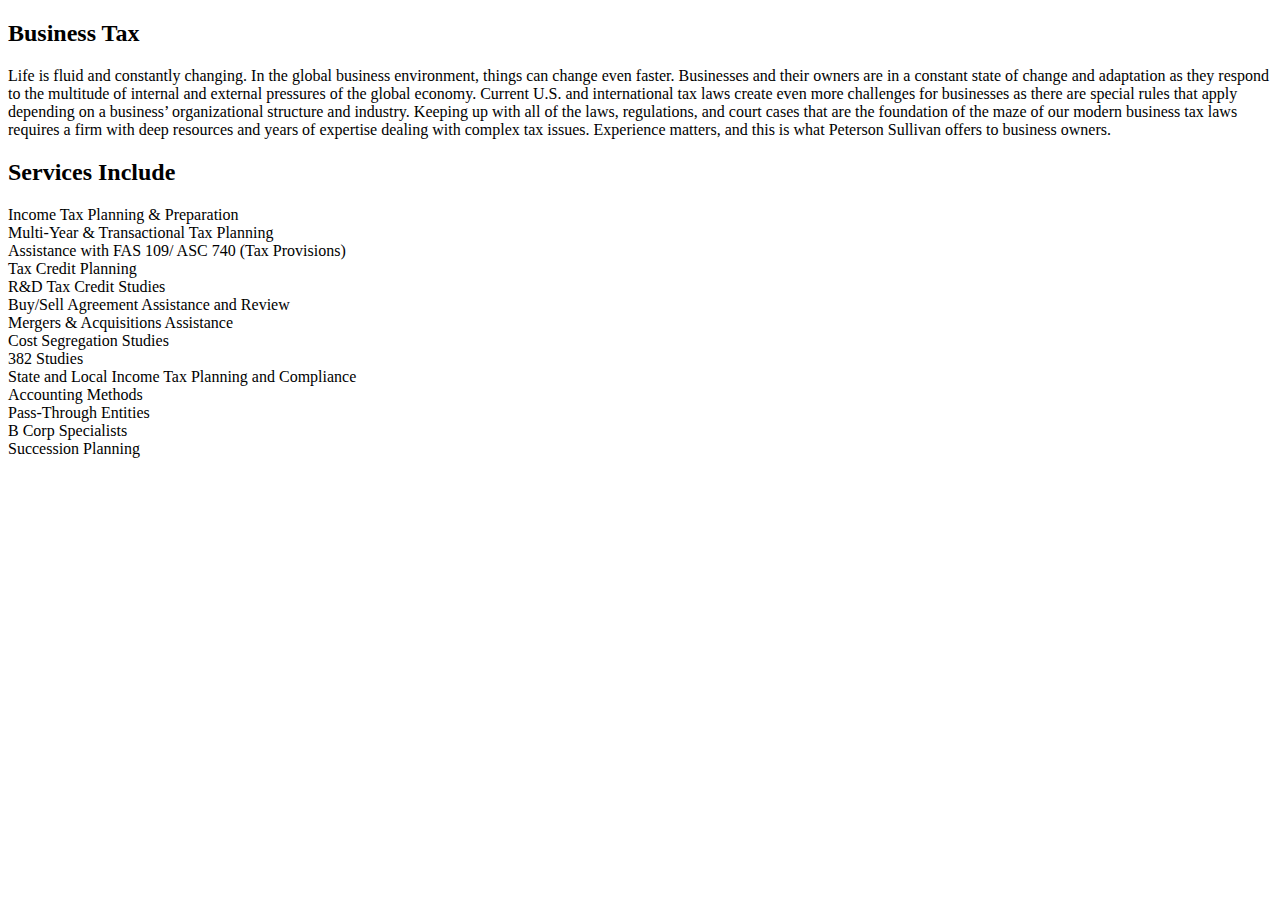
<file: businesstax.html>
<!DOCTYPE html>



<html lang="en">

<head>
  <link rel="shortcut icon" type="image/x-icon" href="img/siteicon.png" />

  <title>Business Tax</title>

</head>



<body id="page-top">

  <div class="portfolio-modal modal fade" id="portfolioModal3" tabindex="-1" role="dialog" aria-hidden="true">
    <div class="modal-dialog">
      <div class="modal-content">
        <div class="close-modal" data-dismiss="modal">
          <div class="lr">
            <div class="rl"></div>
          </div>
        </div>
        <div class="container">
          <div class="row">
            <div class="col-lg-8 mx-auto">
              <div class="modal-body">
                <!-- Project Details Go Here -->
                <h2 class="text-uppercase">Business Tax</h2>

                <p>Life is fluid and constantly changing.  In the global business environment, things can change even faster.  Businesses and their owners are in a constant state of change and adaptation as they respond to the multitude of internal and external pressures of the global economy.  Current U.S. and international tax laws create even more challenges for businesses as there are special rules that apply depending on a business’ organizational structure and industry.

Keeping up with all of the laws, regulations, and court cases that are the foundation of the maze of our modern business tax laws requires a firm with deep resources and years of expertise dealing with complex tax issues.  Experience matters, and this is what Peterson Sullivan offers to business owners.</p>

                  <h2 class="text-uppercase">Services Include</h2>

                  <p>Income Tax Planning & Preparation<br/>
Multi-Year & Transactional Tax Planning<br/>
Assistance with FAS 109/ ASC 740 (Tax Provisions)<br/>
Tax Credit Planning<br/>
R&D Tax Credit Studies<br/>
Buy/Sell Agreement Assistance and Review<br/>
Mergers & Acquisitions Assistance<br/>
Cost Segregation Studies<br/>
382 Studies<br/>
State and Local Income Tax Planning and Compliance<br/>
Accounting Methods<br/>
Pass-Through Entities<br/>
B Corp Specialists<br/>
Succession Planning<br/></p>


              </div>
            </div>
          </div>
        </div>
      </div>
    </div>
  </div>


</body>

</html>
</file>
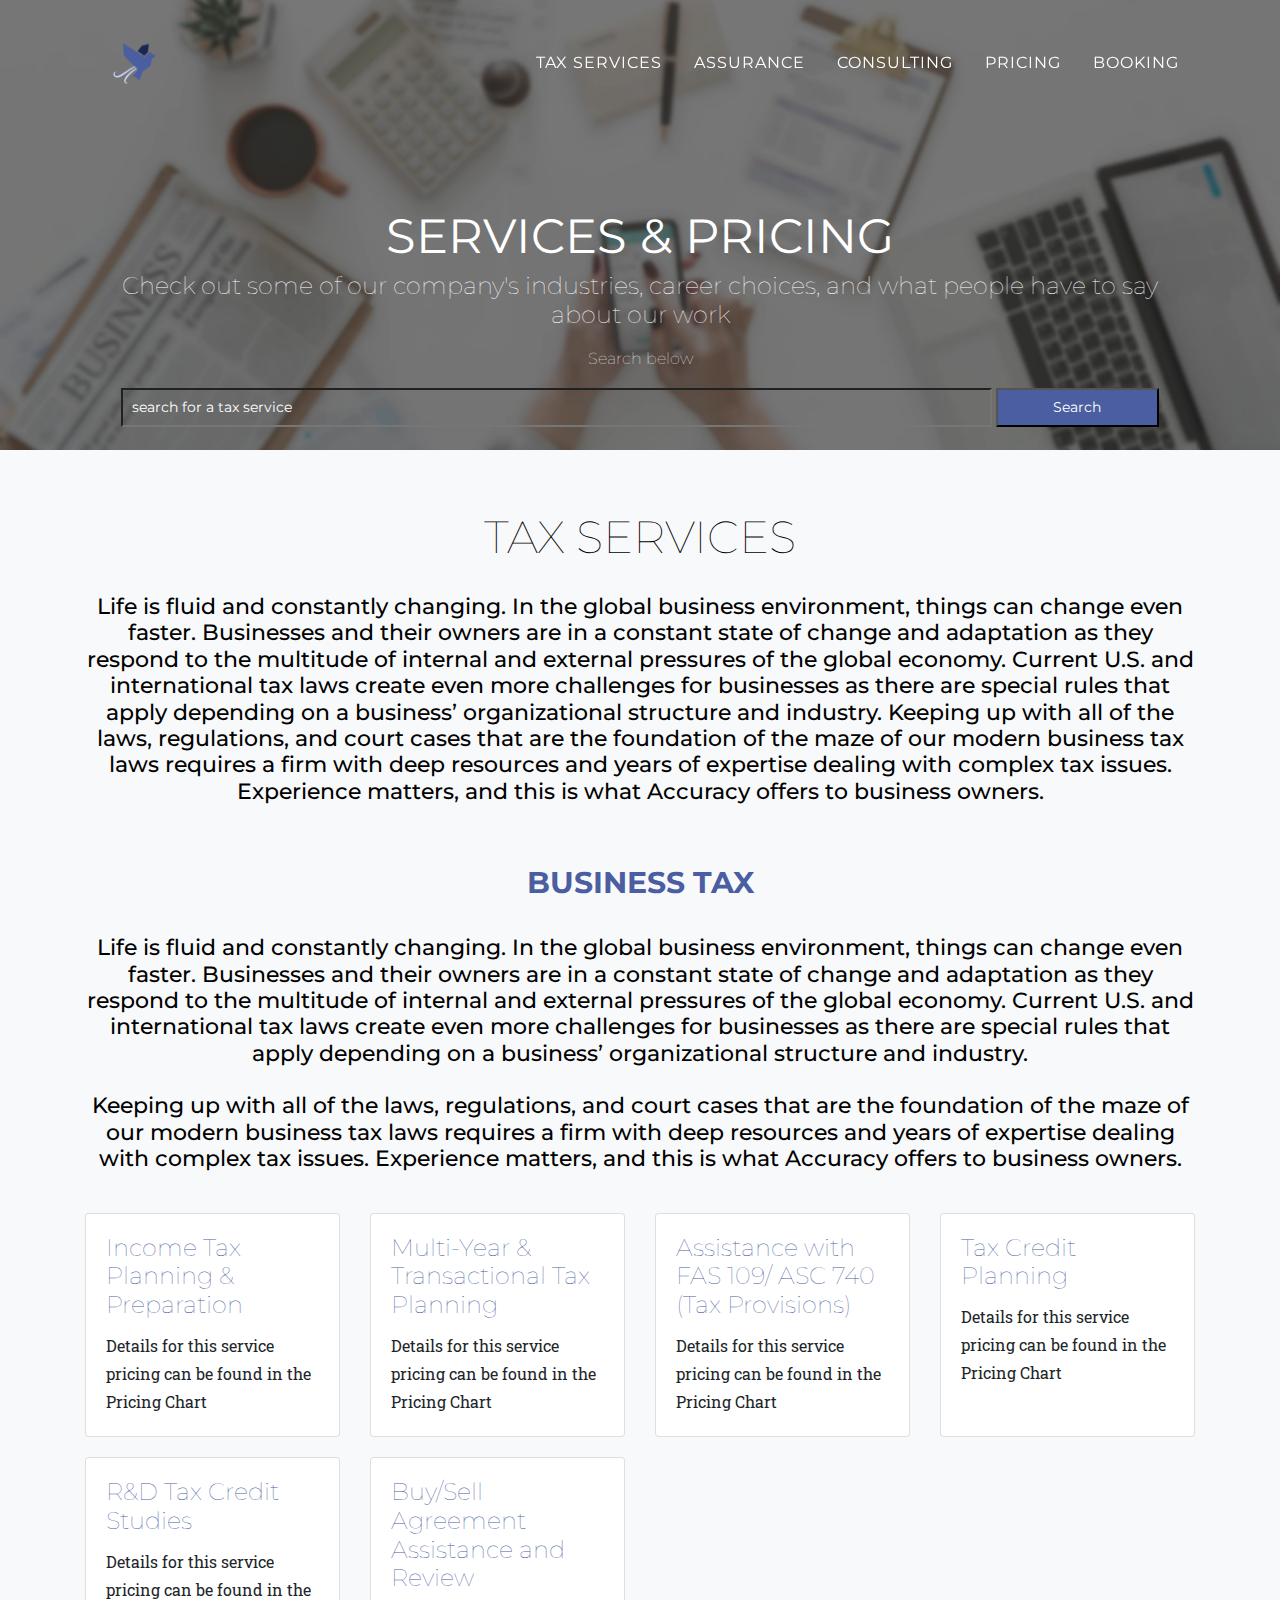
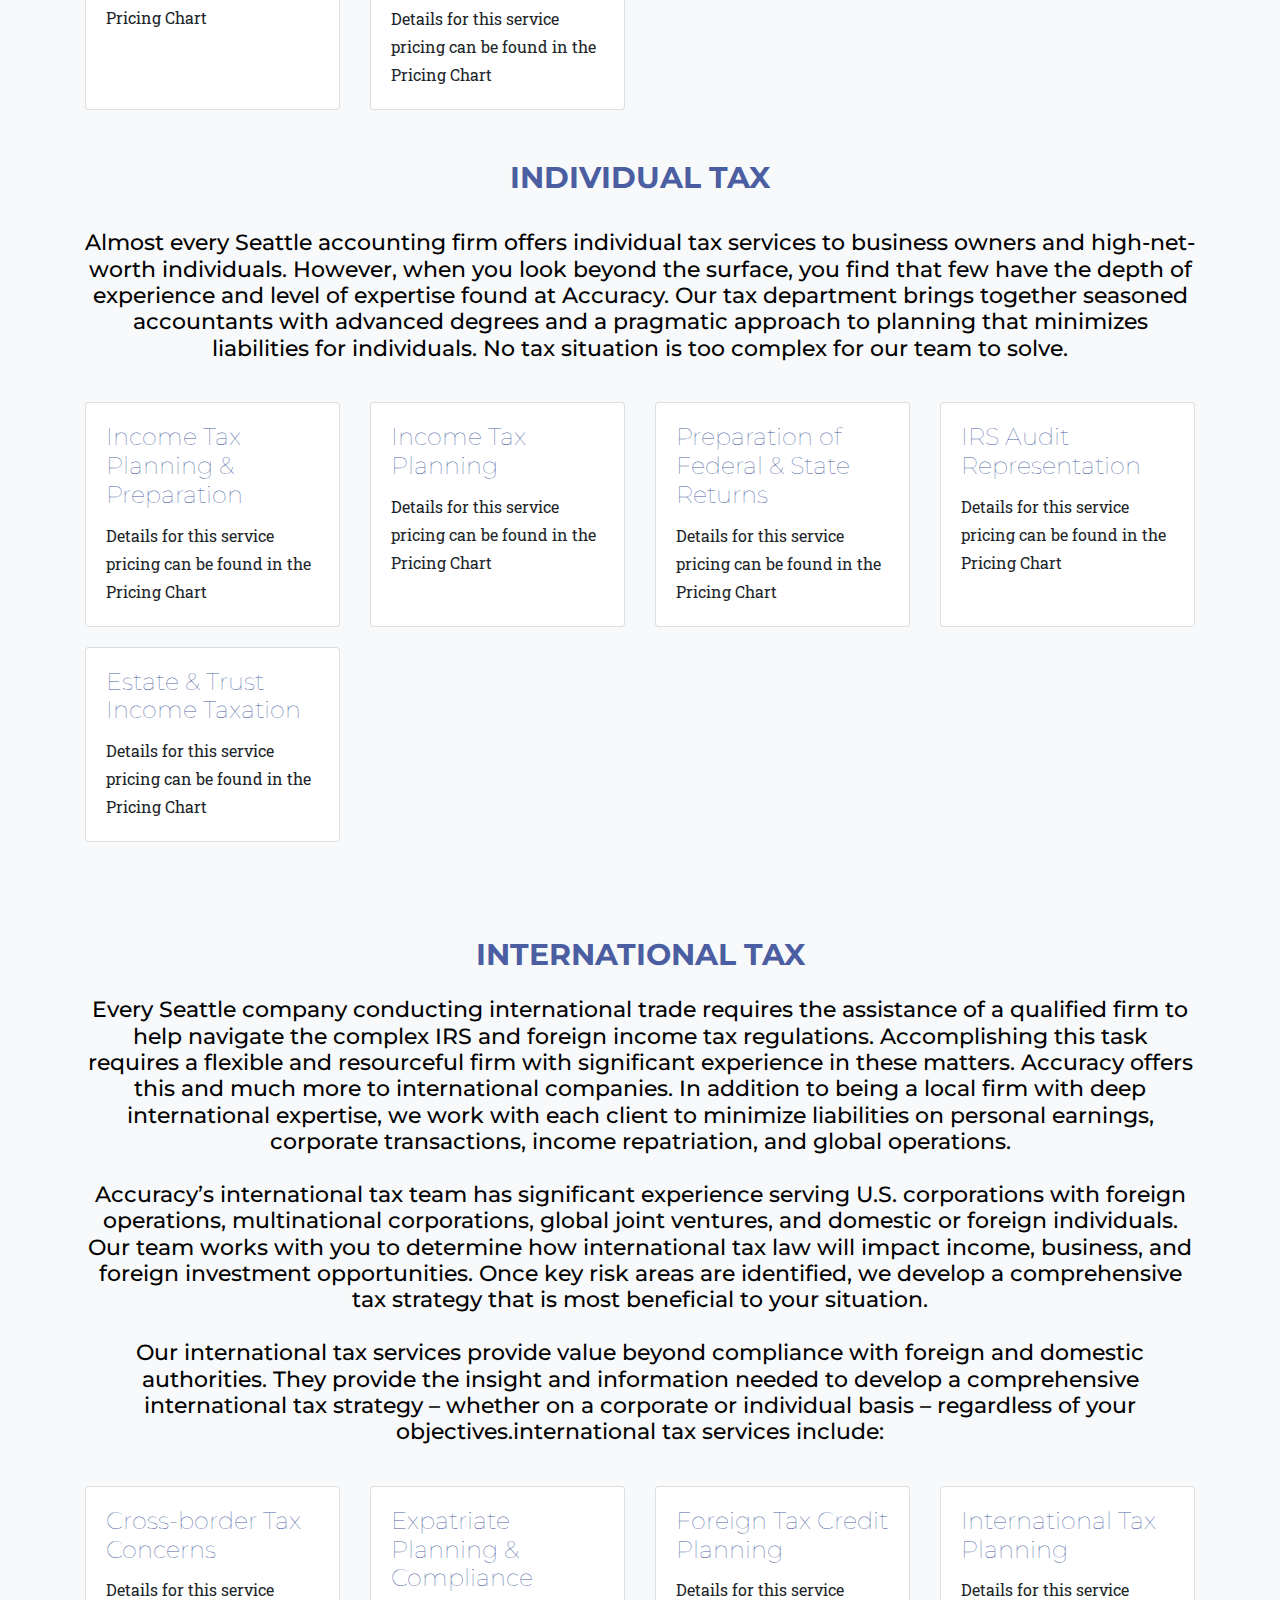
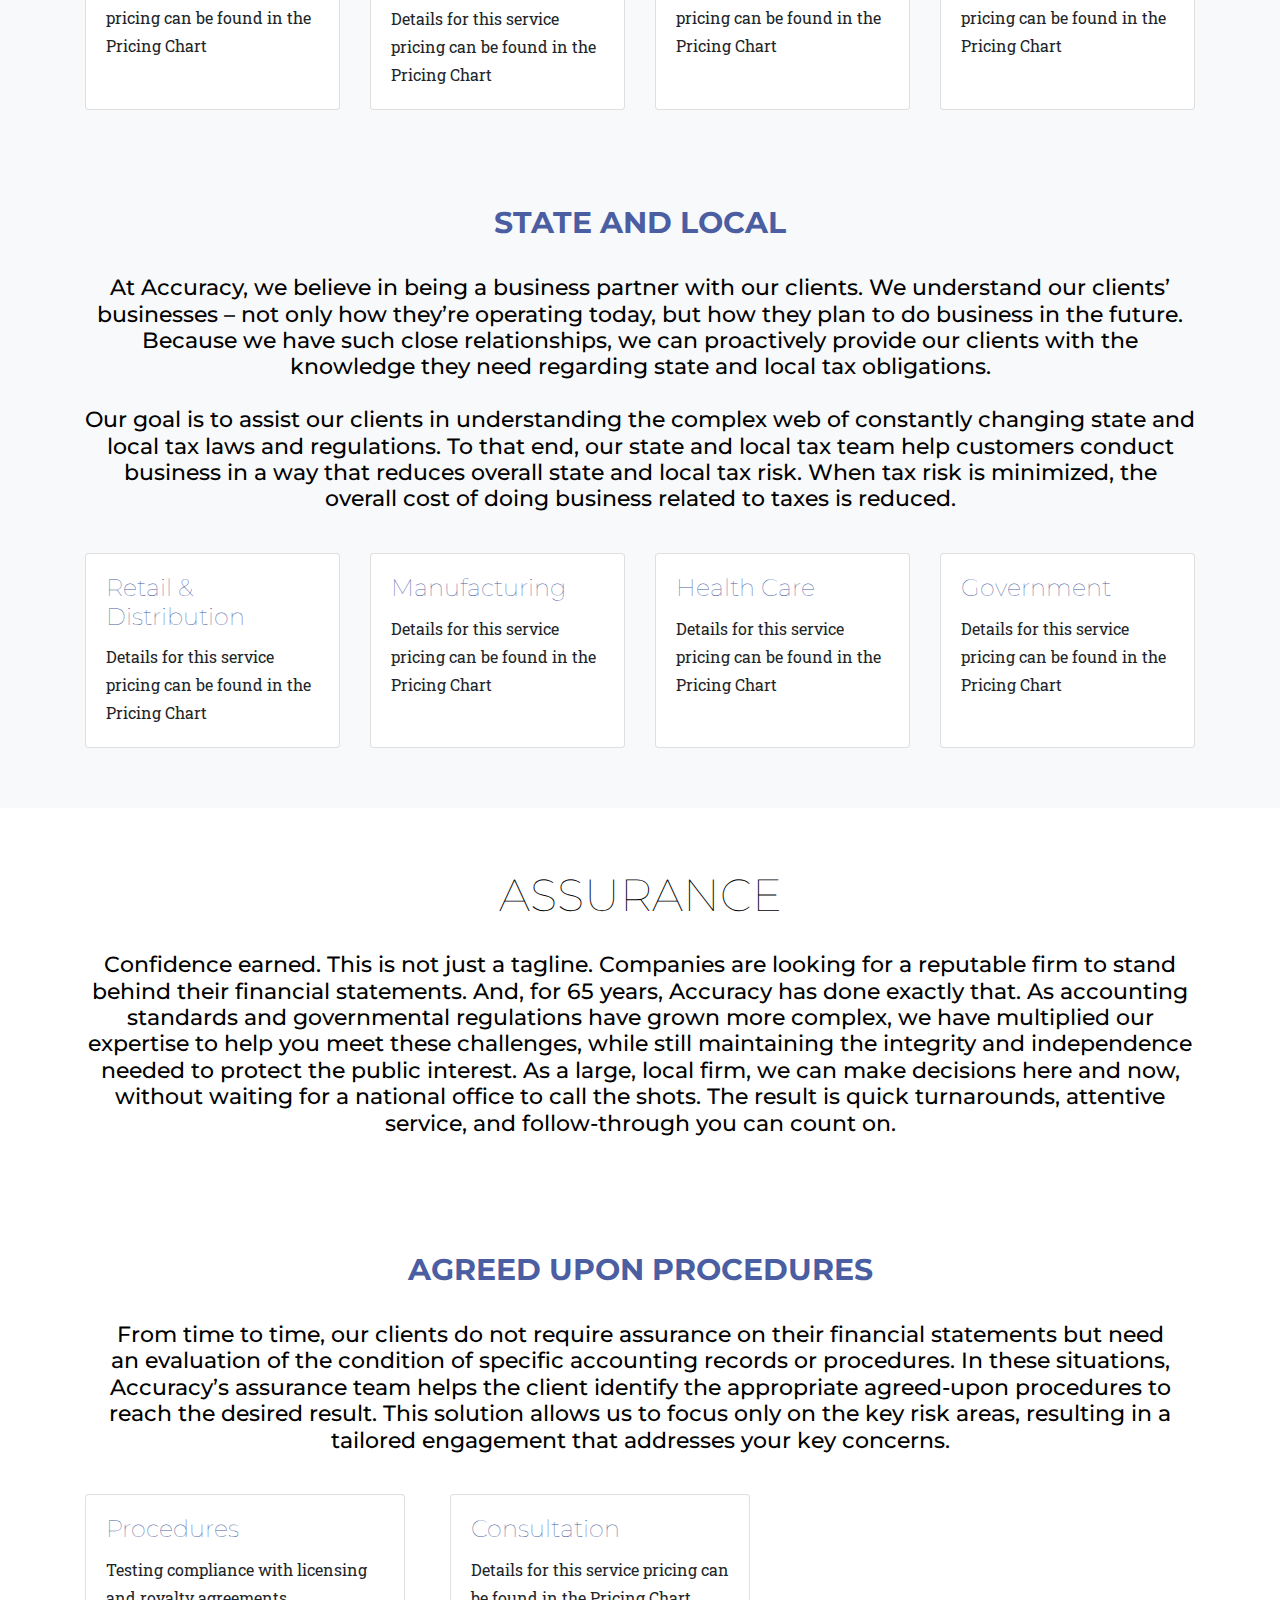
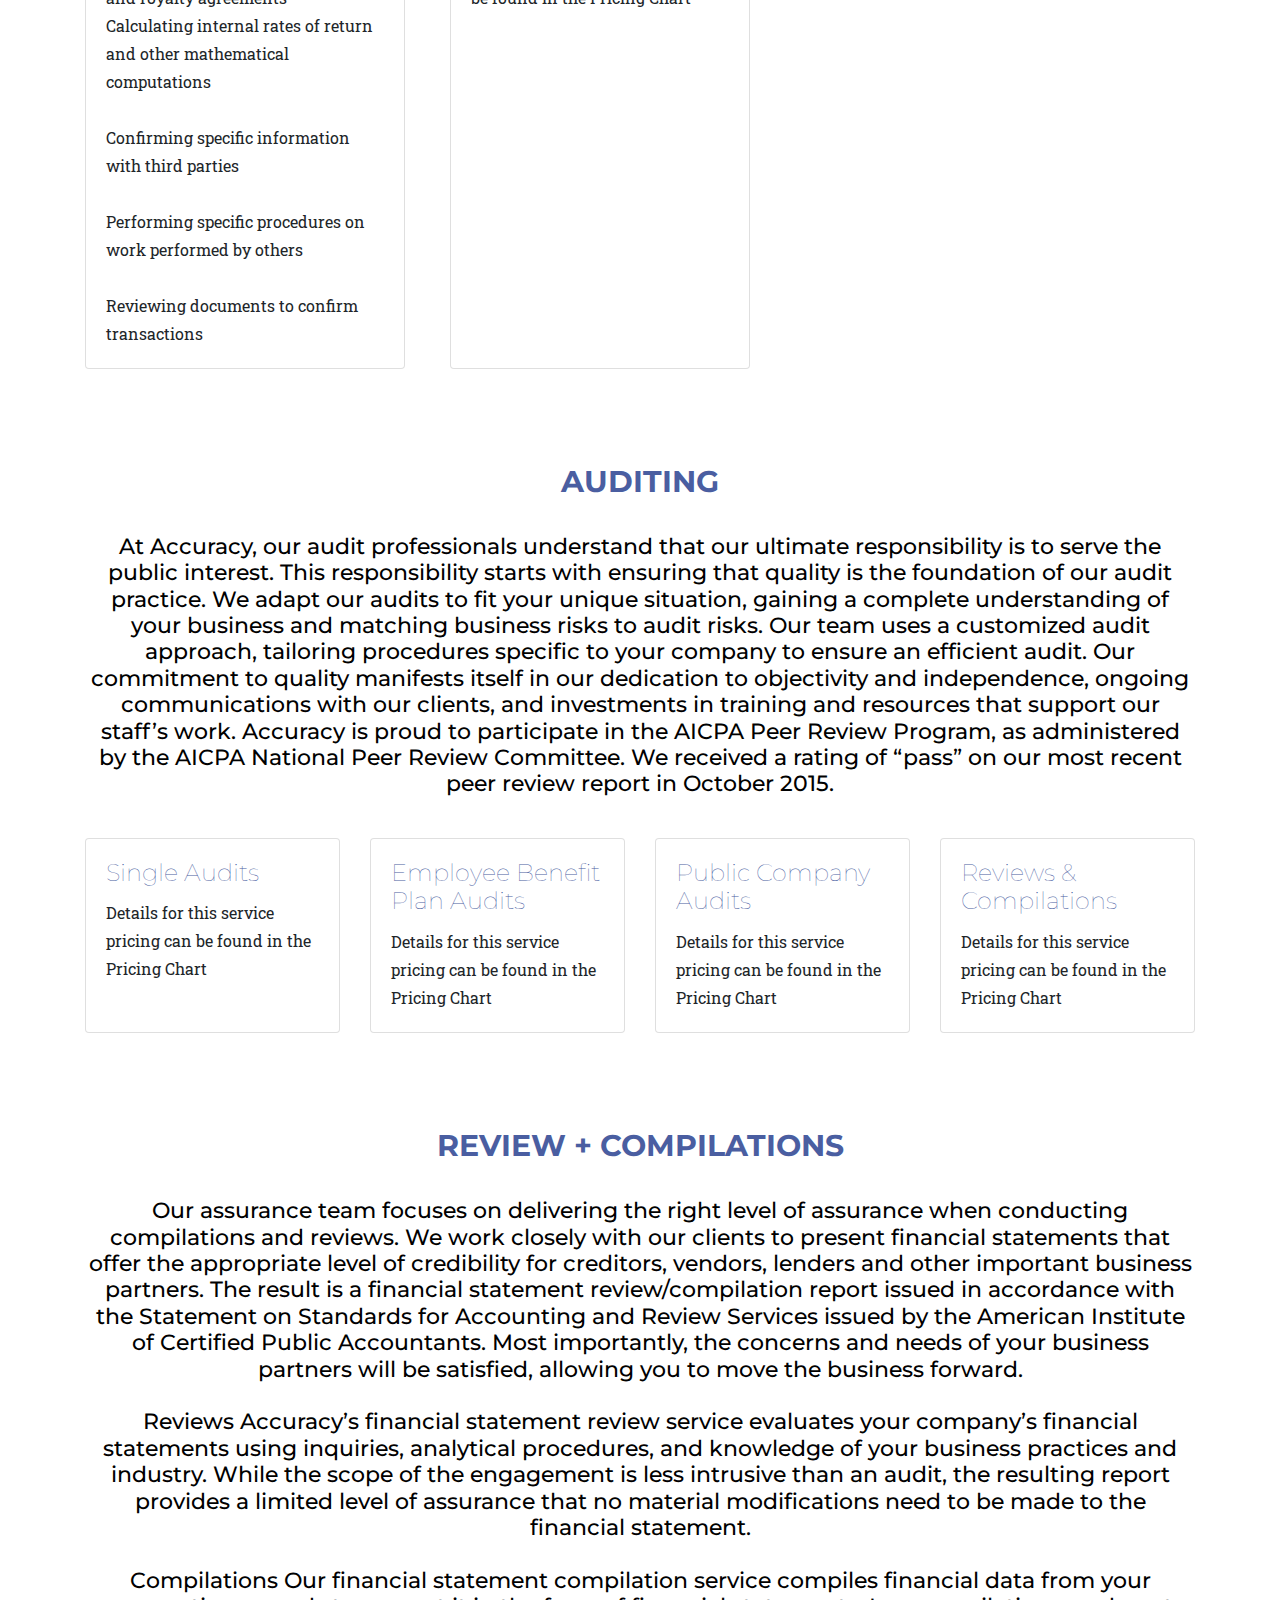
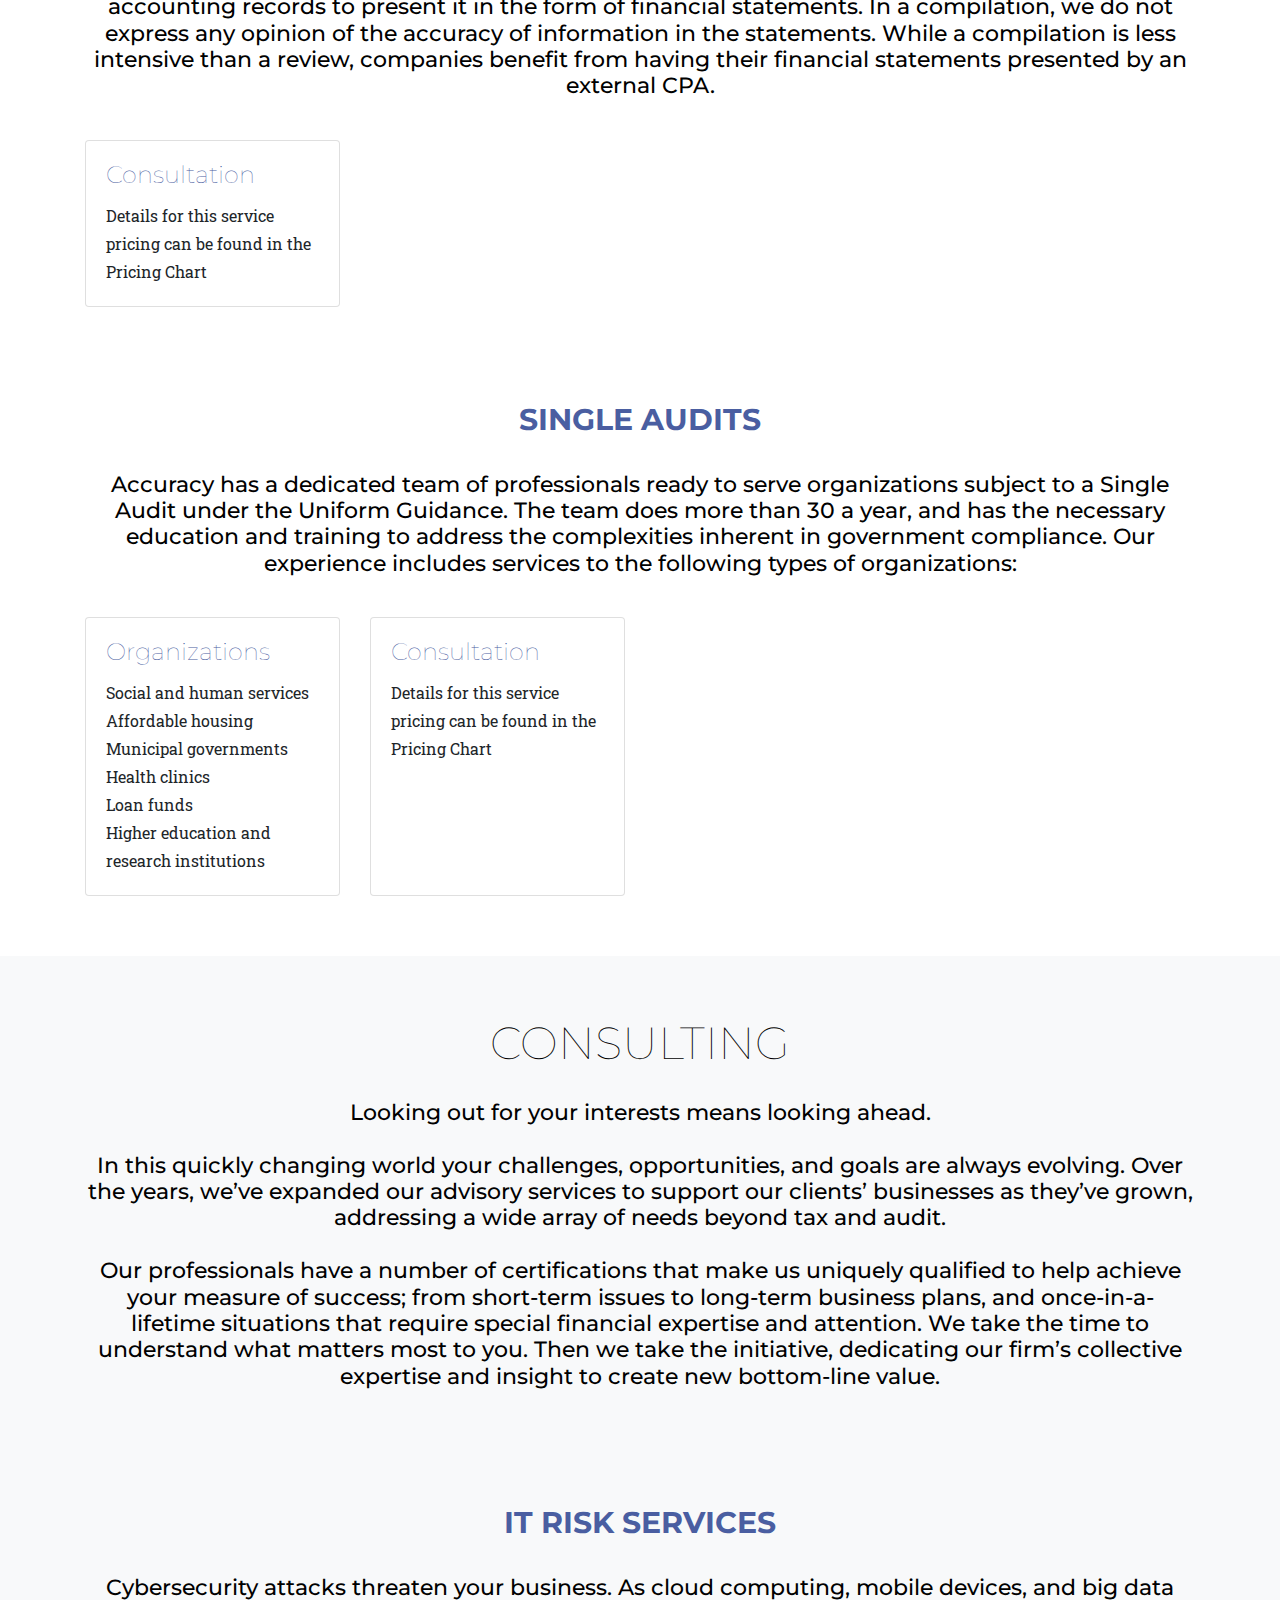
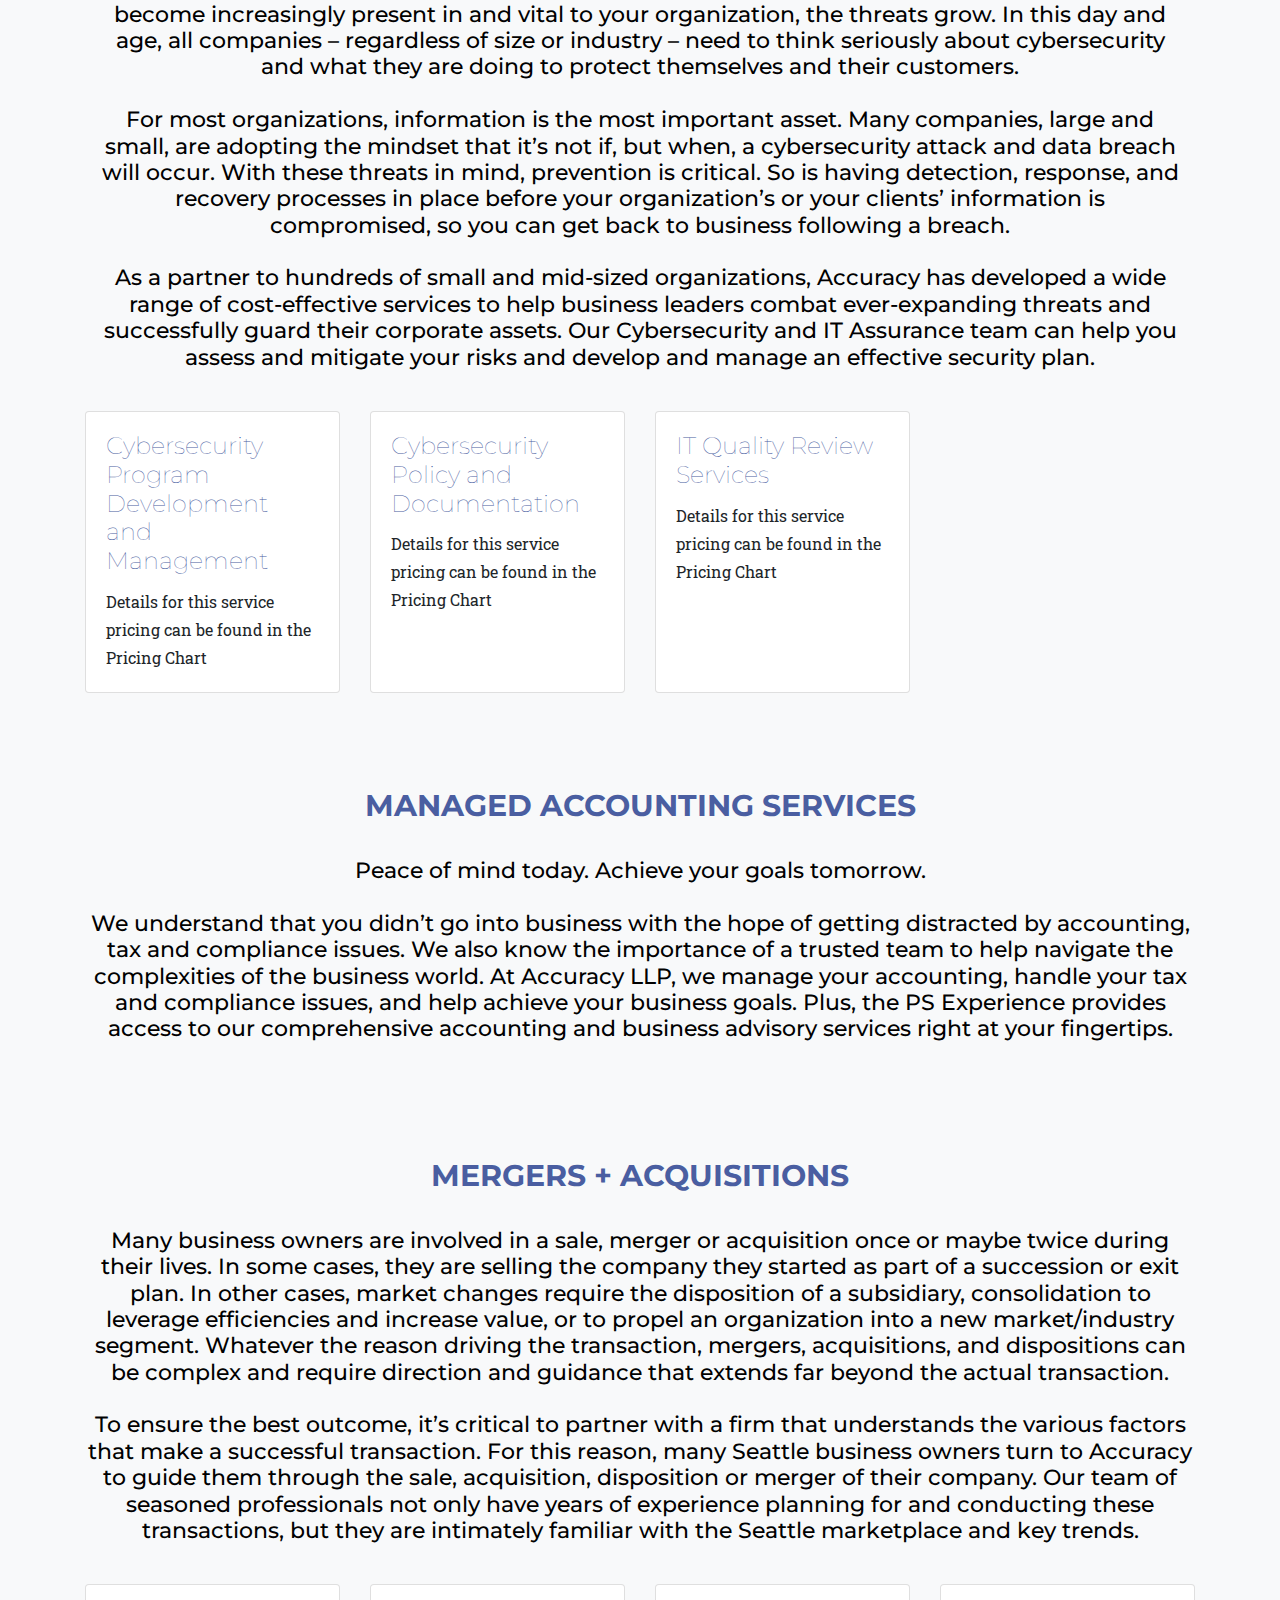
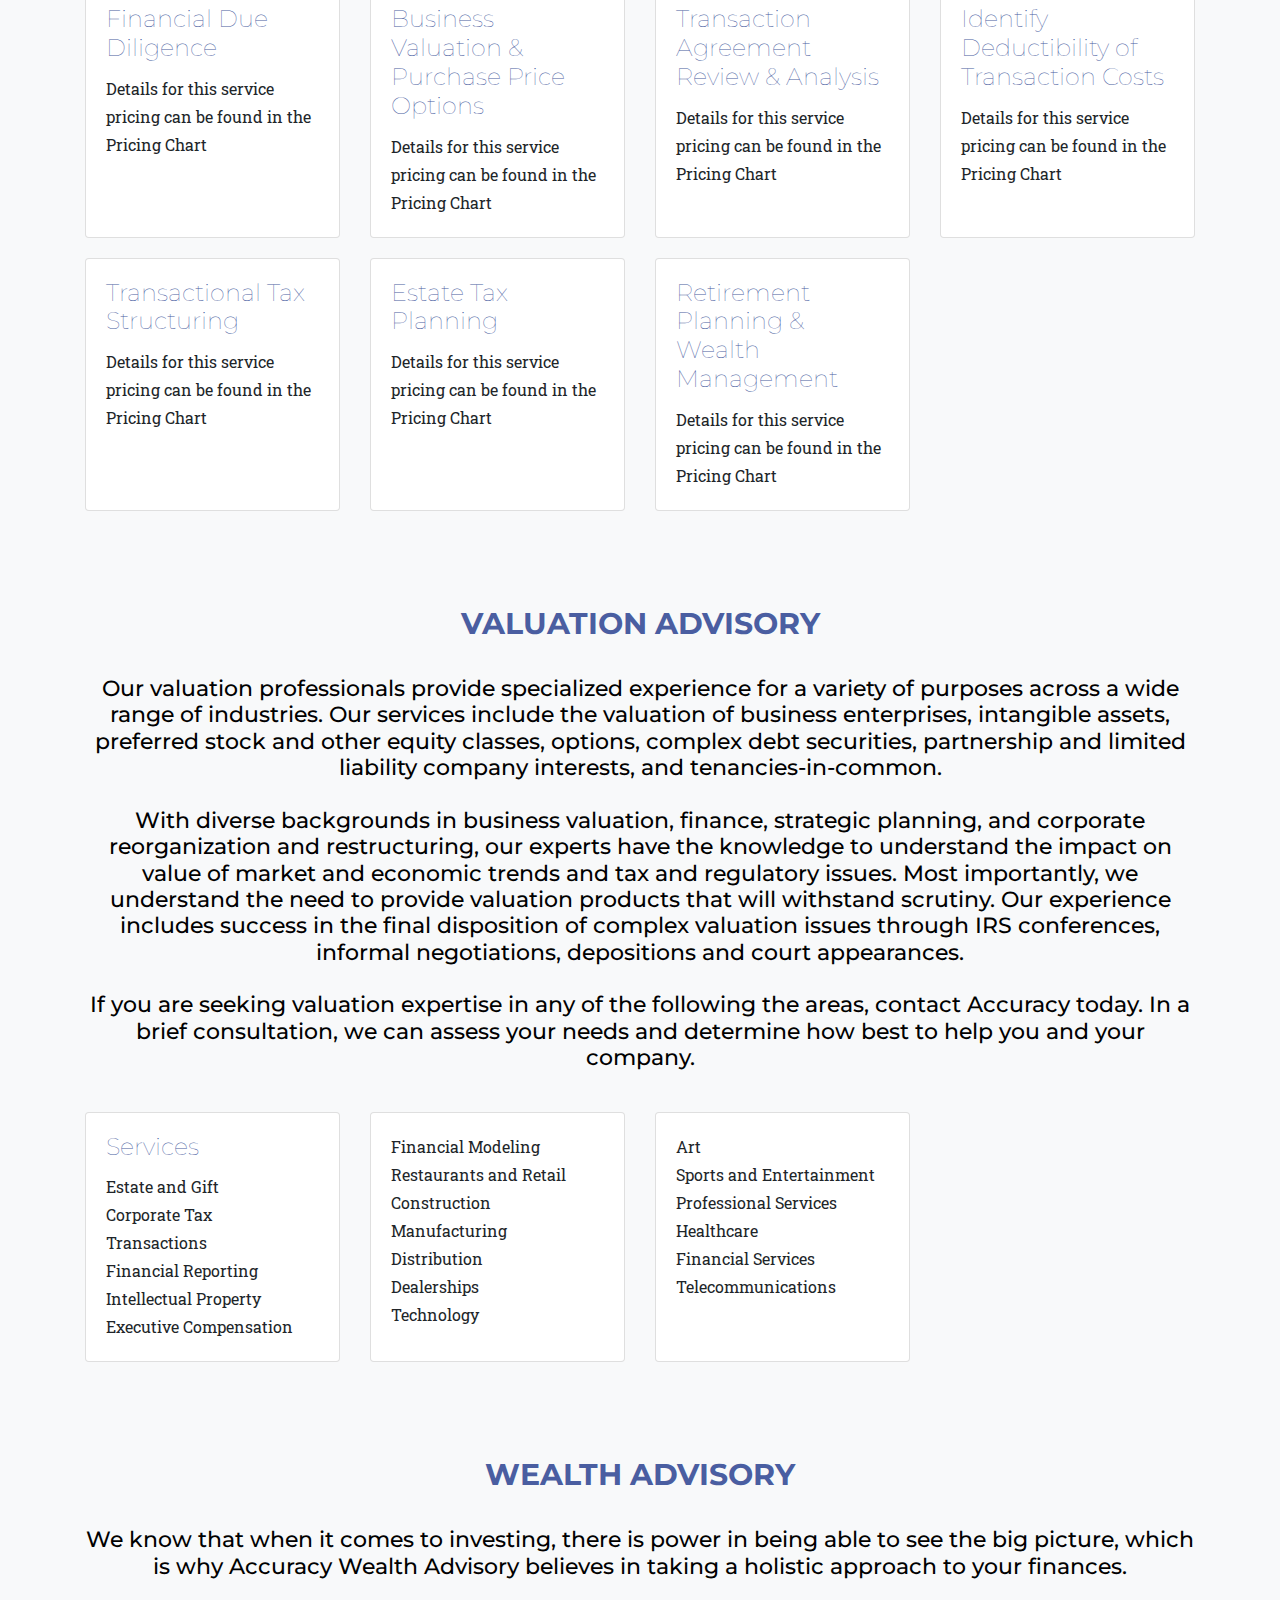
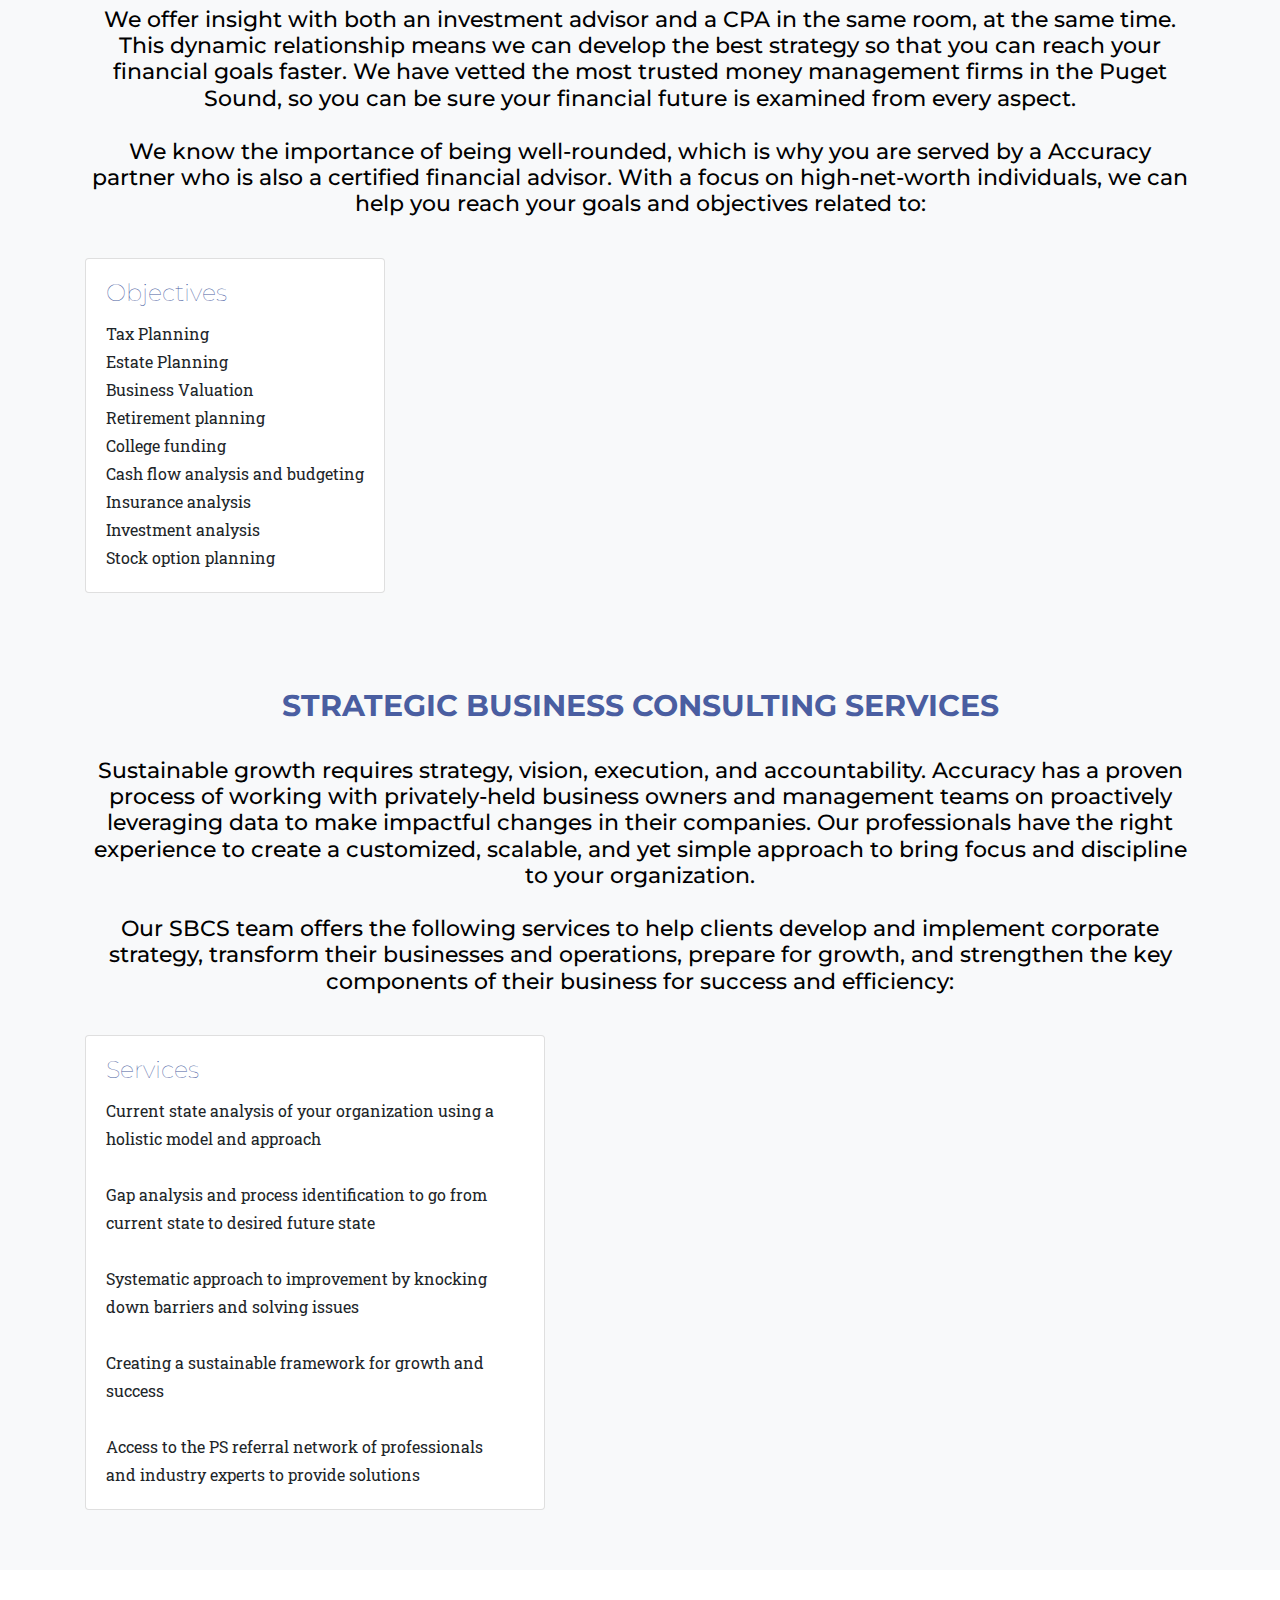
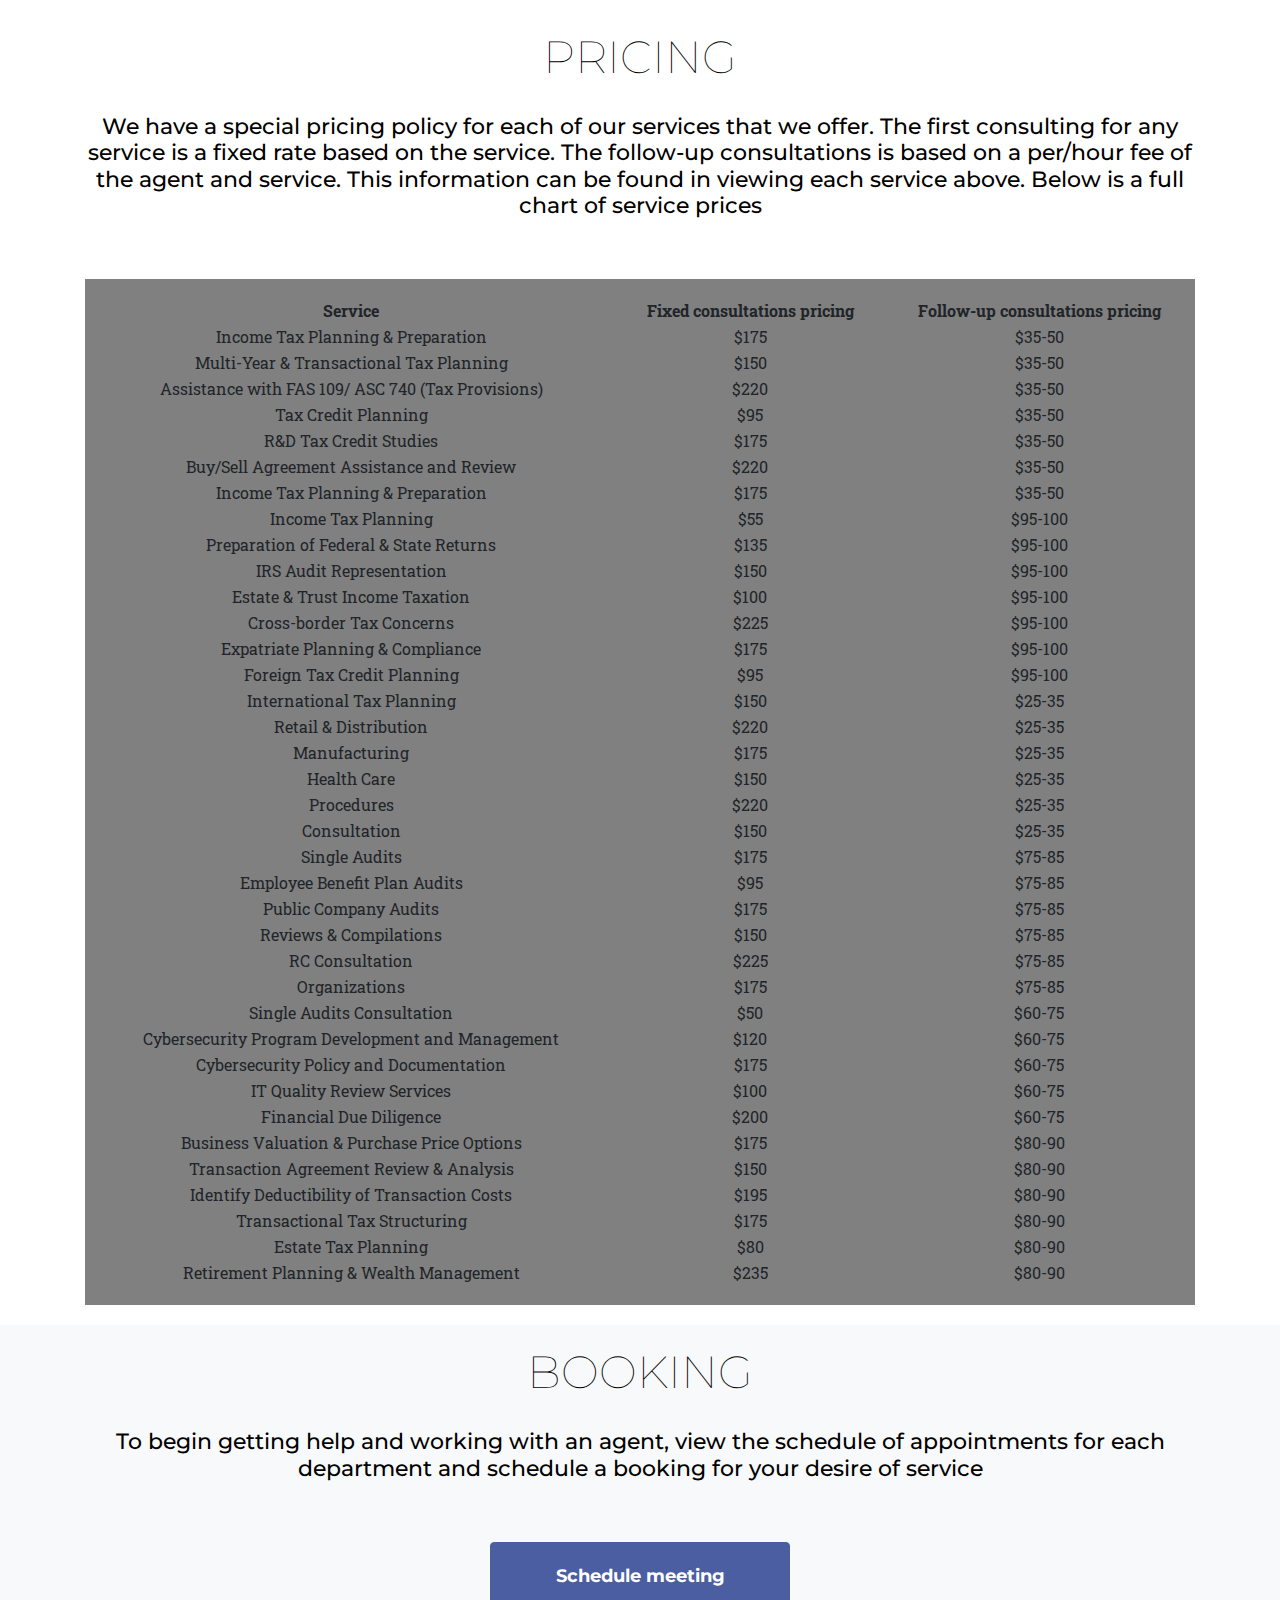
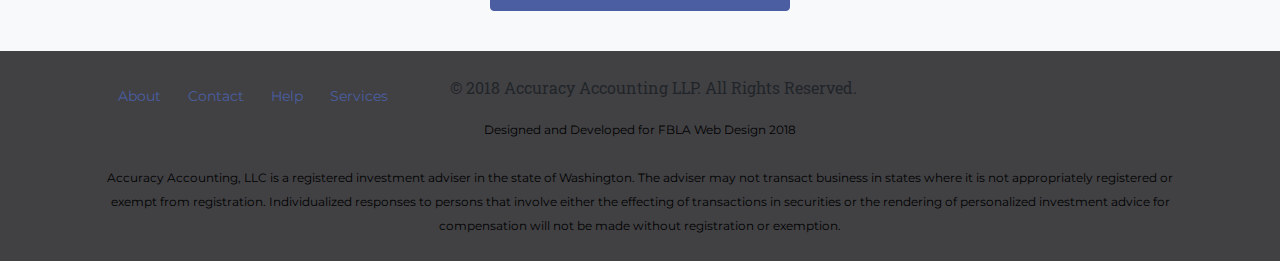
<file: servicepricinginfo.html>
<!DOCTYPE html>

<html lang="en">

<head>
  <link rel="shortcut icon" type="image/x-icon" href="img/siteicon.png" />
</head>

<head>

  <meta charset="utf-8">
  <meta name="viewport" content="width=device-width, initial-scale=1, shrink-to-fit=no">
  <meta name="description" content="">
  <meta name="author" content="">

  <title>Service & Pricing</title>

  <!-- Bootstrap core CSS -->
  <link href="vendor/bootstrap/css/bootstrap.min.css" rel="stylesheet">

  <!-- Custom fonts for this template -->
  <link href="vendor/fontawesome-free/css/all.min.css" rel="stylesheet" type="text/css">
  <link href="https://fonts.googleapis.com/css?family=Montserrat:400,700" rel="stylesheet" type="text/css">
  <link href='https://fonts.googleapis.com/css?family=Kaushan+Script' rel='stylesheet' type='text/css'>
  <link href='https://fonts.googleapis.com/css?family=Droid+Serif:400,700,400italic,700italic' rel='stylesheet' type='text/css'>
  <link href='https://fonts.googleapis.com/css?family=Roboto+Slab:400,100,300,700' rel='stylesheet' type='text/css'>

  <!-- Custom styles for this template -->
  <link href="css/agency.min.css" rel="stylesheet">
  <script src="servesearch.js"></script>

</head>

<body id="page-top">


  <!-- Navigation -->
  <nav class="navbar navbar-expand-lg navbar-dark fixed-top" id="mainNav" >
    <div class="container">
      <a class="nav-link js-scroll-trigger" href="#page-top">
        <img class="navbar-brand js-scroll-trigger" src="img/smalllogo.png" <="" img="" style="
          width: 60px;"></a>

      <button class="navbar-toggler navbar-toggler-right" type="button" data-toggle="collapse" data-target="#navbarResponsive" aria-controls="navbarResponsive" aria-expanded="false" aria-label="Toggle navigation">
        Menu
        <i class="fas fa-bars"></i>
      </button>
      <div class="collapse navbar-collapse" id="navbarResponsive" align="center">
        <ul class="navbar-nav text-uppercase ml-auto">
          <!--Section navigation paths-->
          <li class="nav-item">
            <a class="nav-link js-scroll-trigger" href="#taxservices">Tax Services</a>
          </li>
          <li class="nav-item">
            <a class="nav-link js-scroll-trigger" href="#assurance">Assurance</a>
          </li>

          <li class="nav-item">
            <a class="nav-link js-scroll-trigger" href="#consult">Consulting</a>
          </li>

          <li class="nav-item">
            <a class="nav-link js-scroll-trigger" href="#pricing">Pricing</a>
          </li>

          <li class="nav-item">
            <a class="nav-link js-scroll-trigger" href="#booking">Booking</a>
          </li>



        </ul>
      </div>
    </div>
  </nav>

  <!-- Header -->
  <header class="secondhead">

    <div class="container" style="  height: 450px; padding-top: 200px">

      <div class="row">
        <div class="col-lg-12 text-center">
          <bigtitle class="text-uppercase" style="margin-top:200px">Services & Pricing</bigtitle>
          <h4 class="intro-myown" style="color: white;
          font-size: 150%"> Check out some of our company's industries, career choices,
            and what people have to say about our work

            <h3 style="color: white;
            font-size: 100%; padding: 1%">Search below

            <div>
              <input type="text" placeholder="search for a tax service"  id="searchinput" style="color: white" background-color="black" class="search" style="margin-top: 20px" placeholder="">
              <input type="submit" onclick="myfunction()" background-color="black" class="submit" style="margin-top: 20px" value="Search">
            </div>
        </div>


      </div>

  </header>





  <!-- TAX SERVICE Grid -->
  <section class="bg-light" id="taxservices">
    <div class="container">
      <div class="row">
        <div class="col-lg-12 text-center">
          <h2 class="section-heading text-uppercase">Tax Services</h2>
          <h3 class="section-subheading" style="
                margin-top: 30px;
                margin-bottom: 10px;
            ">Life is fluid and constantly changing. In the global business environment, things can change even faster.
            Businesses and their owners are in a constant state of change and adaptation as they respond to the multitude of internal and external pressures of the global economy. Current U.S. and international tax laws create even more challenges
            for businesses as there are special rules that apply depending on a business’ organizational structure and industry.

            Keeping up with all of the laws, regulations, and court cases that are the foundation of the maze of our modern business tax laws requires a firm with deep resources and years of expertise dealing with complex tax issues. Experience
            matters, and this is what Accuracy offers to business owners.</h3>



            <h9 id="businesstax"class="section-heading text-uppercase"></br>Business Tax</h9>

            <h3 class="section-subheading" style="
                margin-top: 30px;
                margin-bottom: 20px;
            ">Life is fluid and constantly changing. In the global business environment, things can change even faster.
              Businesses and their owners are in a constant state of change and adaptation as they respond to the multitude of internal and external pressures of the global economy. Current U.S. and international tax laws create even more challenges
              for businesses as there are special rules that apply depending on a business’ organizational structure and industry.

              </br></br>
              Keeping up with all of the laws, regulations, and court cases that are the foundation of the maze of our modern business tax laws requires a firm with deep resources and years of expertise dealing with complex tax issues. Experience
              matters, and this is what Accuracy offers to business owners.</h3>




        </div>
        <div class="col-lg-3 col-md-4 col-sm-6 portfolio-item" style="padding-top: 20px">
          <div class="card h-100">
            <div class="card-body">
              <h4 class="card-title">
                <a href="#">Income Tax Planning & Preparation</a>
              </h4>
              <p class="card-text">Details for this service pricing can be found in the Pricing Chart</br>
              </p>
            </div>
          </div>
        </div>

        <div class="col-lg-3 col-md-4 col-sm-6 portfolio-item" style="padding-top: 20px">
          <div class="card h-100">
            <div class="card-body">
              <h4 class="card-title">
                <a href="#">Multi-Year & Transactional Tax Planning</a>
              </h4>
              <p class="card-text">Details for this service pricing can be found in the Pricing Chart</br>
              </p>
            </div>
          </div>
        </div>

        <div class="col-lg-3 col-md-4 col-sm-6 portfolio-item" style="padding-top: 20px">
          <div class="card h-100">
            <div class="card-body">
              <h4 class="card-title">
                <a href="#">Assistance with FAS 109/ ASC 740 (Tax Provisions)</a>
              </h4>
              <p class="card-text">Details for this service pricing can be found in the Pricing Chart</br>
              </p>
            </div>
          </div>
        </div>

        <div class="col-lg-3 col-md-4 col-sm-6 portfolio-item" style="padding-top: 20px">
          <div class="card h-100">
            <div class="card-body">
              <h4 class="card-title">
                <a href="#">Tax Credit Planning</a>
              </h4>
              <p class="card-text">Details for this service pricing can be found in the Pricing Chart</br>
              </p>
            </div>
          </div>
        </div>

        <div class="col-lg-3 col-md-4 col-sm-6 portfolio-item" style="padding-top: 20px">
          <div class="card h-100">
            <div class="card-body">
              <h4 class="card-title">
                <a href="#">R&D Tax Credit Studies</a>
              </h4>
              <p class="card-text">Details for this service pricing can be found in the Pricing Chart</br>
              </p>
            </div>
          </div>
        </div>

        <div class="col-lg-3 col-md-4 col-sm-6 portfolio-item" style="padding-top: 20px">
          <div class="card h-100">
            <div class="card-body">
              <h4 class="card-title">
                <a href="#">Buy/Sell Agreement Assistance and Review</a>
              </h4>
              <p class="card-text">Details for this service pricing can be found in the Pricing Chart</br>
              </p>
            </div>
          </div>
        </div>


  <!--INDIVIDUAL-->
  <div id="individualtax"class="col-lg-12 text-center">
    <h9 class="section-heading text-uppercase"></br>Individual Tax</h9>
    <h3 class="section-subheading" style="
                margin-top: 30px;
                margin-bottom: 20px;
            ">Almost every Seattle accounting firm offers individual tax services to business owners and high-net-worth
      individuals. However, when you look beyond the surface, you find that few have the depth of experience and level of expertise found at Accuracy. Our tax department brings together seasoned accountants with advanced degrees and a
      pragmatic approach to planning that minimizes liabilities for individuals. No tax situation is too complex for our team to solve.</h3>

  </div>

  <div class="col-lg-3 col-md-4 col-sm-6 portfolio-item" style="padding-top: 20px">
    <div class="card h-100">
      <div class="card-body">
        <h4 class="card-title">
          <a href="#">Income Tax Planning & Preparation</a>
        </h4>
        <p class="card-text">Details for this service pricing can be found in the Pricing Chart</br>
        </p>
      </div>
    </div>
  </div>

  <div class="col-lg-3 col-md-4 col-sm-6 portfolio-item" style="padding-top: 20px">
    <div class="card h-100">
      <div class="card-body">
        <h4 class="card-title">
          <a href="#">Income Tax Planning</a>
        </h4>
        <p class="card-text">Details for this service pricing can be found in the Pricing Chart</br>
        </p>
      </div>
    </div>
  </div>

  <div class="col-lg-3 col-md-4 col-sm-6 portfolio-item" style="padding-top: 20px">
    <div class="card h-100">
      <div class="card-body">
        <h4 class="card-title">
          <a href="#">Preparation of Federal & State Returns</a>
        </h4>
        <p class="card-text">Details for this service pricing can be found in the Pricing Chart</br>
        </p>
      </div>
    </div>
  </div>

  <div class="col-lg-3 col-md-4 col-sm-6 portfolio-item" style="padding-top: 20px">
    <div class="card h-100">
      <div class="card-body">
        <h4 class="card-title">
          <a href="#">IRS Audit Representation</a>
        </h4>
        <p class="card-text">Details for this service pricing can be found in the Pricing Chart</br>
        </p>
      </div>
    </div>
  </div>

  <div class="col-lg-3 col-md-4 col-sm-6 portfolio-item" style="padding-top: 20px">
    <div class="card h-100">
      <div class="card-body">
        <h4 class="card-title">
          <a href="#">Estate & Trust Income Taxation</a>
        </h4>
        <p class="card-text">Details for this service pricing can be found in the Pricing Chart</br>
        </p>
      </div>
    </div>
  </div>


  <!--INTERNATIONAL-->
  <div id="intltax"class="col-lg-12 text-center">
    <h9 class="section-heading text-uppercase"></br></br>International Tax</h9>
    <h3 class="section-subheading" style="
                margin-top: 20px;
                margin-bottom: 20px;
            ">Every Seattle company conducting international trade requires the assistance of a qualified firm to help navigate
      the complex IRS and foreign income tax regulations. Accomplishing this task requires a flexible and resourceful firm with significant experience in these matters. Accuracy offers this and much more to international companies.
      In addition to being a local firm with deep international expertise, we work with each client to minimize liabilities on personal earnings, corporate transactions, income repatriation, and global operations.
      </br></br>
      Accuracy’s international tax team has significant experience serving U.S. corporations with foreign operations, multinational corporations, global joint ventures, and domestic or foreign individuals. Our team works with you to
      determine how international tax law will impact income, business, and foreign investment opportunities. Once key risk areas are identified, we develop a comprehensive tax strategy that is most beneficial to your situation.
      </br></br>
      Our international tax services provide value beyond compliance with foreign and domestic authorities. They provide the insight and information needed to develop a comprehensive international tax strategy – whether on a corporate or
      individual basis – regardless of your objectives.international tax services include:</h3>
  </div>

  <div class="col-lg-3 col-md-4 col-sm-6 portfolio-item" style="padding-top: 20px">
    <div class="card h-100">
      <div class="card-body">
        <h4 class="card-title">
          <a href="#">Cross-border Tax Concerns</a>
        </h4>
        <p class="card-text">Details for this service pricing can be found in the Pricing Chart</br>
        </p>
      </div>
    </div>
  </div>

  <div class="col-lg-3 col-md-4 col-sm-6 portfolio-item" style="padding-top: 20px">
    <div class="card h-100">
      <div class="card-body">
        <h4 class="card-title">
          <a href="#">Expatriate Planning & Compliance</a>
        </h4>
        <p class="card-text">Details for this service pricing can be found in the Pricing Chart</br>
        </p>
      </div>
    </div>
  </div>

  <div class="col-lg-3 col-md-4 col-sm-6 portfolio-item" style="padding-top: 20px">
    <div class="card h-100">
      <div class="card-body">
        <h4 class="card-title">
          <a href="#">Foreign Tax Credit Planning</a>
        </h4>
        <p class="card-text">Details for this service pricing can be found in the Pricing Chart</br>
        </p>
      </div>
    </div>
  </div>

  <div class="col-lg-3 col-md-4 col-sm-6 portfolio-item" style="padding-top: 20px">
    <div class="card h-100">
      <div class="card-body">
        <h4 class="card-title">
          <a href="#">International Tax Planning</a>
        </h4>
        <p class="card-text">Details for this service pricing can be found in the Pricing Chart</br>
        </p>
      </div>
    </div>
  </div>

  <div id="statelocal"class="col-lg-12 text-center">
    <h9 class="section-heading text-uppercase"></br></br>State and Local</h9>
    <h3 class="section-subheading" style="
                margin-top: 30px;
                margin-bottom: 20px;
            ">At Accuracy, we believe in being a business partner with our clients. We understand our clients’
      businesses – not only how they’re operating today, but how they plan to do business in the future. Because we have such close relationships, we can proactively provide our clients with the knowledge they need regarding state and local
      tax obligations.
      </br></br>
      Our goal is to assist our clients in understanding the complex web of constantly changing state and local tax laws and regulations. To that end, our state and local tax team help customers conduct business in a way that reduces overall
      state and local tax risk. When tax risk is minimized, the overall cost of doing business related to taxes is reduced.</h3>
  </div>

  <div class="col-lg-3 col-md-4 col-sm-6 portfolio-item" style="padding-top: 20px">
    <div class="card h-100">
      <div class="card-body">
        <h4 class="card-title">
          <a href="#">Retail & Distribution</a>
        </h4>
        <p class="card-text">Details for this service pricing can be found in the Pricing Chart</br>
        </p>
      </div>
    </div>
  </div>

  <div class="col-lg-3 col-md-4 col-sm-6 portfolio-item" style="padding-top: 20px">
    <div class="card h-100">
      <div class="card-body">
        <h4 class="card-title">
          <a href="#">Manufacturing</a>
        </h4>
        <p class="card-text">Details for this service pricing can be found in the Pricing Chart</br>
        </p>
      </div>
    </div>
  </div>

  <div class="col-lg-3 col-md-4 col-sm-6 portfolio-item" style="padding-top: 20px">
    <div class="card h-100">
      <div class="card-body">
        <h4 class="card-title">
          <a href="#">Health Care</a>
        </h4>
        <p class="card-text">Details for this service pricing can be found in the Pricing Chart</br>
        </p>
      </div>
    </div>
  </div>

  <div class="col-lg-3 col-md-4 col-sm-6 portfolio-item" style="padding-top: 20px">
    <div class="card h-100">
      <div class="card-body">
        <h4 class="card-title">
          <a href="#">Government</a>
        </h4>
        <p class="card-text">Details for this service pricing can be found in the Pricing Chart</br>
        </p>
      </div>
    </div>
  </div>



  </div>


  </section>

  <!-- Assurance -->
  <section id="assurance">
    <div class="container">
      <div class="row">
        <div class="col-lg-12 text-center">
          <h2 class="section-heading text-uppercase">Assurance</h2>
          <h3 class="section-subheading" style="
                margin-top: 30px;
                margin-bottom: 20px;
            ">Confidence earned. This is not just a tagline. Companies are looking for a reputable firm to stand behind their
            financial statements. And, for 65 years, Accuracy has done exactly that. As accounting standards and governmental regulations have grown more complex, we have multiplied our expertise to help you meet these challenges, while
            still maintaining the integrity and independence needed to protect the public interest.

            As a large, local firm, we can make decisions here and now, without waiting for a national office to call the shots. The result is quick turnarounds, attentive service, and follow-through you can count on.</h3>

          <div id="agreeupon"class="col-lg-12 text-center">
            <h9 class="section-heading text-uppercase"></br></br>Agreed Upon Procedures</h9>
            <h3 class="section-subheading" style="
margin-top: 30px;
margin-bottom: 20px;
">From time to time, our clients do not require assurance on their financial statements but need an evaluation of the condition of specific
              accounting records or procedures. In these situations, Accuracy’s assurance team helps the client identify the appropriate agreed-upon procedures to reach the desired result. This solution allows us to focus only on the key
              risk
              areas, resulting in a tailored engagement that addresses your key concerns.</h3>
          </div>




        </div>

        <div class="col-lg-3 col-md-4 col-sm-6 portfolio-item" style="padding-top: 20px">
          <div class="card h-100" style="
          width: 320px;
      ">
            <div class="card-body">
              <h4 class="card-title">
                <a href="#">Procedures</a>
              </h4>
              <p class="card-text">Testing compliance with licensing and royalty agreements<br>
                Calculating internal rates of return and other mathematical computations<br><br>
                Confirming specific information with third parties<br><br>
                Performing specific procedures on work performed by others<br><br>
                Reviewing documents to confirm transactions</p>
            </div>
          </div>
        </div>

        <div class="col-lg-3 col-md-4 col-sm-6 portfolio-item" style="padding-top: 20px">
          <div class="card h-100" style="margin-left: 80px; width: 300px; height: 100px">
            <div class="card-body">
              <h4 class="card-title">
                <a href="#">Consultation</a>
              </h4>
              <p class="card-text">Details for this service pricing can be found in the Pricing Chart</br>
              </p>
            </div>
          </div>
        </div>




        <div id="audit"class="col-lg-12 text-center">
          <h9 class="section-heading text-uppercase"></br></br>Auditing</h9>
          <h3 id="empben"class="section-subheading" style="
      margin-top: 30px;
      margin-bottom: 20px;
  ">At Accuracy, our audit professionals understand that our ultimate responsibility is to serve the public interest. This responsibility
            starts with ensuring that quality is the foundation of our audit practice.

            We adapt our audits to fit your unique situation, gaining a complete understanding of your business and matching business risks to audit risks. Our team uses a customized audit approach, tailoring procedures specific to your company to
            ensure an efficient audit.

            Our commitment to quality manifests itself in our dedication to objectivity and independence, ongoing communications with our clients, and investments in training and resources that support our staff’s work. Accuracy is proud to
            participate in the AICPA Peer Review Program, as administered by the AICPA National Peer Review Committee. We received a rating of “pass” on our most recent peer review report in October 2015.</h3>
        </div>


        <div class="col-lg-3 col-md-4 col-sm-6 portfolio-item" style="padding-top: 20px">
          <div class="card h-100">
            <div class="card-body">
              <h4 class="card-title">
                <a href="#">Single Audits</a>
              </h4>
              <p class="card-text">Details for this service pricing can be found in the Pricing Chart</br>
              </p>
            </div>
          </div>
        </div>

        <div class="col-lg-3 col-md-4 col-sm-6 portfolio-item" style="padding-top: 20px">
          <div class="card h-100">
            <div class="card-body">
              <h4 class="card-title">
                <a href="#">Employee Benefit Plan Audits</a>
              </h4>
              <p class="card-text">Details for this service pricing can be found in the Pricing Chart</br>
              </p>
            </div>
          </div>
        </div>

        <div class="col-lg-3 col-md-4 col-sm-6 portfolio-item" style="padding-top: 20px">
          <div class="card h-100">
            <div class="card-body">
              <h4 class="card-title">
                <a href="#">Public Company Audits</a>
              </h4>
              <p class="card-text">Details for this service pricing can be found in the Pricing Chart</br>
              </p>
            </div>
          </div>
        </div>

        <div class="col-lg-3 col-md-4 col-sm-6 portfolio-item" style="padding-top: 20px">
          <div class="card h-100">
            <div class="card-body">
              <h4 class="card-title">
                <a href="#">Reviews & Compilations</a>
              </h4>
              <p class="card-text">Details for this service pricing can be found in the Pricing Chart</br>
              </p>
            </div>
          </div>
        </div>



        <div  id="reviewcomp"class="col-lg-12 text-center">
          <h9 class="section-heading text-uppercase"></br></br>Review + Compilations</h9>
          <h3 class="section-subheading" style="
      margin-top: 30px;
      margin-bottom: 20px;
  ">Our assurance team focuses on delivering the right level of assurance when conducting compilations and reviews. We work closely with our clients
            to present financial statements that offer the appropriate level of credibility for creditors, vendors, lenders and other important business partners. The result is a financial statement review/compilation report issued in accordance
            with the Statement on Standards for Accounting and Review Services issued by the American Institute of Certified Public Accountants. Most importantly, the concerns and needs of your business partners will be satisfied, allowing you to
            move the business forward.

            </br></br>

            Reviews
            Accuracy’s financial statement review service evaluates your company’s financial statements using inquiries, analytical procedures, and knowledge of your business practices and industry. While the scope of the engagement is less
            intrusive than an audit, the resulting report provides a limited level of assurance that no material modifications need to be made to the financial statement.

            </br></br>
            Compilations
            Our financial statement compilation service compiles financial data from your accounting records to present it in the form of financial statements. In a compilation, we do not express any opinion of the accuracy of information in the
            statements. While a compilation is less intensive than a review, companies benefit from having their financial statements presented by an external CPA.
          </h3>
        </div>
        <div class="col-lg-3 col-md-4 col-sm-6 portfolio-item" style="padding-top: 20px">
          <div class="card h-100">
            <div class="card-body">
              <h4 class="card-title">
                <a href="#">Consultation</a>
              </h4>
              <p class="card-text">Details for this service pricing can be found in the Pricing Chart</br>
              </p>
            </div>
          </div>
        </div>


        <div id="singlea"class="col-lg-12 text-center">
          <h9 class="section-heading text-uppercase"></br></br>Single Audits</h9>
          <h3 class="section-subheading" style="
      margin-top: 30px;
      margin-bottom: 20px;
  ">Accuracy has a dedicated team of professionals ready to serve organizations subject to a Single Audit under the Uniform Guidance. The
            team does more than 30 a year, and has the necessary education and training to address the complexities inherent in government compliance. Our experience includes services to the following types of organizations:</h3>
        </div>

        <div class="col-lg-3 col-md-4 col-sm-6 portfolio-item" style="padding-top: 20px">
          <div class="card h-100">
            <div class="card-body">
              <h4 class="card-title">
                <a href="#">Organizations</a>
              </h4>
              <p class="card-text">Social and human services</br>
                Affordable housing</br>
                Municipal governments</br>
                Health clinics</br>
                Loan funds</br>
                Higher education and research institutions</p>
            </div>
          </div>
        </div>

        <div class="col-lg-3 col-md-4 col-sm-6 portfolio-item" style="padding-top: 20px">
          <div class="card h-100">
            <div class="card-body">
              <h4 class="card-title">
                <a href="#">Consultation</a>
              </h4>
              <p class="card-text">Details for this service pricing can be found in the Pricing Chart</br>
              </p>
            </div>
          </div>
        </div>

  </section>



  <!-- CONSULTING -->
  <section class="bg-light" id="consult">
    <div class="container">
      <div class="row">
        <div class="col-lg-12 text-center">
          <h2 class="section-heading text-uppercase">Consulting</h2>
          <h3 class="section-subheading" style="
                margin-top: 30px;
                margin-bottom: 20px;
            ">Looking out for your interests means looking ahead.</br></br>
            In this quickly changing world your challenges, opportunities, and goals are always evolving. Over the years, we’ve expanded our advisory services to support our clients’ businesses as they’ve grown, addressing a wide array of needs
            beyond tax and audit.
            </br></br>
            Our professionals have a number of certifications that make us uniquely qualified to help achieve your measure of success; from short-term issues to long-term business plans, and once-in-a-lifetime situations that require special
            financial expertise and attention. We take the time to understand what matters most to you. Then we take the initiative, dedicating our firm’s collective expertise and insight to create new bottom-line value.</h3>

          <div id="itrisk" class="col-lg-12 text-center">
            <h9 class="section-heading text-uppercase"></br></br>IT Risk Services</h9>
            <h3 class="section-subheading" style="
  margin-top: 30px;
  margin-bottom: 20px;
  ">Cybersecurity attacks threaten your business. As cloud computing, mobile devices, and big data become increasingly present in and vital to your
              organization, the threats grow. In this day and age, all companies – regardless of size or industry – need to think seriously about cybersecurity and what they are doing to protect themselves and their customers.
              </br></br>
              For most organizations, information is the most important asset. Many companies, large and small, are adopting the mindset that it’s not if, but when, a cybersecurity attack and data breach will occur. With these threats in mind,
              prevention is critical. So is having detection, response, and recovery processes in place before your organization’s or your clients’ information is compromised, so you can get back to business following a breach.
              </br></br>
              As a partner to hundreds of small and mid-sized organizations, Accuracy has developed a wide range of cost-effective services to help business leaders combat ever-expanding threats and successfully guard their corporate
              assets. Our Cybersecurity and IT Assurance team can help you assess and mitigate your risks and develop and manage an effective security plan.</h3>
          </div>

        </div>



        <div class="col-lg-3 col-md-4 col-sm-6 portfolio-item" style="padding-top: 20px">
          <div class="card h-100">
            <div class="card-body">
              <h4 class="card-title">
                <a href="#">Cybersecurity Program Development and Management</a>
              </h4>
              <p class="card-text">Details for this service pricing can be found in the Pricing Chart</br>
              </p>
            </div>
          </div>
        </div>

        <div class="col-lg-3 col-md-4 col-sm-6 portfolio-item" style="padding-top: 20px">
          <div class="card h-100">
            <div class="card-body">
              <h4 class="card-title">
                <a href="#">Cybersecurity Policy and Documentation</a>
              </h4>
              <p class="card-text">Details for this service pricing can be found in the Pricing Chart</br>
              </p>
            </div>
          </div>
        </div>

        <div class="col-lg-3 col-md-4 col-sm-6 portfolio-item" style="padding-top: 20px">
          <div class="card h-100">
            <div class="card-body">
              <h4 class="card-title">
                <a href="#">IT Quality Review Services</a>
              </h4>
              <p class="card-text">Details for this service pricing can be found in the Pricing Chart</br>
              </p>
            </div>
          </div>
        </div>


        <div id="manage"class="col-lg-12 text-center">
          <h9 class="section-heading text-uppercase"></br></br>Managed Accounting Services</h9>
          <h3 class="section-subheading" style="
margin-top: 30px;
margin-bottom: 20px;
">Peace of mind today. Achieve your goals tomorrow.
            </br></br>
            We understand that you didn’t go into business with the hope of getting distracted by accounting, tax and compliance issues. We also know the importance of a trusted team to help navigate the complexities of the business world. At
            Accuracy LLP, we manage your accounting, handle your tax and compliance issues, and help achieve your business goals. Plus, the PS Experience provides access to our comprehensive accounting and business advisory services right
            at your fingertips.</h3>
        </div>




        <div id="merge"class="col-lg-12 text-center">
          <h9 class="section-heading text-uppercase"></br></br>Mergers + Acquisitions</h9>
          <h3 class="section-subheading" style="
margin-top: 30px;
margin-bottom: 20px;
">Many business owners are involved in a sale, merger or acquisition once or maybe twice during their lives. In some cases, they are selling the company they
            started as part of a succession or exit plan. In other cases, market changes require the disposition of a subsidiary, consolidation to leverage efficiencies and increase value, or to propel an organization into a new market/industry
            segment. Whatever the reason driving the transaction, mergers, acquisitions, and dispositions can be complex and require direction and guidance that extends far beyond the actual transaction.
            </br></br>
            To ensure the best outcome, it’s critical to partner with a firm that understands the various factors that make a successful transaction. For this reason, many Seattle business owners turn to Accuracy to guide them through the
            sale, acquisition, disposition or merger of their company. Our team of seasoned professionals not only have years of experience planning for and conducting these transactions, but they are intimately familiar with the Seattle marketplace
            and key trends.</h3>
        </div>

        <div class="col-lg-3 col-md-4 col-sm-6 portfolio-item" style="padding-top: 20px">
          <div class="card h-100">
            <div class="card-body">
              <h4 class="card-title">
                <a href="#">Financial Due Diligence</a>
              </h4>
              <p class="card-text">Details for this service pricing can be found in the Pricing Chart</br>
              </p>
            </div>
          </div>
        </div>

        <div class="col-lg-3 col-md-4 col-sm-6 portfolio-item" style="padding-top: 20px">
          <div class="card h-100">
            <div class="card-body">
              <h4 class="card-title">
                <a href="#">Business Valuation & Purchase Price Options</a>
              </h4>
              <p class="card-text">Details for this service pricing can be found in the Pricing Chart</br>
              </p>
            </div>
          </div>
        </div>

        <div class="col-lg-3 col-md-4 col-sm-6 portfolio-item" style="padding-top: 20px">
          <div class="card h-100">
            <div class="card-body">
              <h4 class="card-title">
                <a href="#">Transaction Agreement Review & Analysis</a>
              </h4>
              <p class="card-text">Details for this service pricing can be found in the Pricing Chart</br>
              </p>
            </div>
          </div>
        </div>

        <div class="col-lg-3 col-md-4 col-sm-6 portfolio-item" style="padding-top: 20px">
          <div class="card h-100">
            <div class="card-body">
              <h4 class="card-title">
                <a href="#">Identify Deductibility of Transaction Costs</a>
              </h4>
              <p class="card-text">Details for this service pricing can be found in the Pricing Chart</br>
              </p>
            </div>
          </div>
        </div>

        <div class="col-lg-3 col-md-4 col-sm-6 portfolio-item" style="padding-top: 20px">
          <div class="card h-100">
            <div class="card-body">
              <h4 class="card-title">
                <a href="#">Transactional Tax Structuring</a>
              </h4>
              <p class="card-text">Details for this service pricing can be found in the Pricing Chart</br>
              </p>
            </div>
          </div>
        </div>

        <div class="col-lg-3 col-md-4 col-sm-6 portfolio-item" style="padding-top: 20px">
          <div class="card h-100">
            <div class="card-body">
              <h4 class="card-title">
                <a href="#">Estate Tax Planning</a>
              </h4>
              <p class="card-text">Details for this service pricing can be found in the Pricing Chart</br>
              </p>
            </div>
          </div>
        </div>

        <div class="col-lg-3 col-md-4 col-sm-6 portfolio-item" style="padding-top: 20px">
          <div class="card h-100">
            <div class="card-body">
              <h4 class="card-title">
                <a href="#">Retirement Planning & Wealth Management</a>
              </h4>
              <p class="card-text">Details for this service pricing can be found in the Pricing Chart</br>
              </p>
            </div>
          </div>
        </div>

        <div id="value"class="col-lg-12 text-center">
          <h9 class="section-heading text-uppercase"></br></br>Valuation Advisory</h9>
          <h3 class="section-subheading" style="
margin-top: 30px;
margin-bottom: 20px;
">Our valuation professionals provide specialized experience for a variety of purposes across a wide range of industries. Our services include the valuation of
            business enterprises, intangible assets, preferred stock and other equity classes, options, complex debt securities, partnership and limited liability company interests, and tenancies-in-common.
            </br></br>
            With diverse backgrounds in business valuation, finance, strategic planning, and corporate reorganization and restructuring, our experts have the knowledge to understand the impact on value of market and economic trends and tax and
            regulatory issues. Most importantly, we understand the need to provide valuation products that will withstand scrutiny. Our experience includes success in the final disposition of complex valuation issues through IRS conferences,
            informal
            negotiations, depositions and court appearances.
            </br></br>
            If you are seeking valuation expertise in any of the following the areas, contact Accuracy today. In a brief consultation, we can assess your needs and determine how best to help you and your company.</h3>
        </div>





        <div class="col-lg-3 col-md-4 col-sm-6 portfolio-item" style="padding-top: 20px">
          <div class="card h-100">
            <div class="card-body">
              <h4 class="card-title">
                <a href="#">Services</a>
              </h4>
              <p class="card-text">Estate and Gift</br>
                Corporate Tax</br>
                Transactions</br>
                Financial Reporting</br>
                Intellectual Property</br>
                Executive Compensation</br>
              </p>
            </div>
          </div>
        </div>

        <div class="col-lg-3 col-md-4 col-sm-6 portfolio-item" style="padding-top: 20px">
          <div class="card h-100">
            <div class="card-body">
              <p class="card-text">Financial Modeling</br>
                Restaurants and Retail</br>
                Construction</br>
                Manufacturing</br>
                Distribution</br>
                Dealerships</br>
                Technology</br>
              </p>
            </div>
          </div>
        </div>

        <div class="col-lg-3 col-md-4 col-sm-6 portfolio-item" style="padding-top: 20px">
          <div class="card h-100">
            <div class="card-body">
              <p class="card-text">Art</br>
                Sports and Entertainment</br>
                Professional Services</br>
                Healthcare</br>
                Financial Services</br>
                Telecommunications</br></p>
            </div>
          </div>
        </div>

        <div id="wealth"class="col-lg-12 text-center">
          <h9 class="section-heading text-uppercase"></br></br>
            Wealth Advisory</h9>
          <h3 class="section-subheading" style="
margin-top: 30px;
margin-bottom: 20px;
">We know that when it comes to investing, there is power in being able to see the big picture, which is why Accuracy Wealth Advisory believes in taking a
            holistic approach to your finances.
            </br></br>
            We offer insight with both an investment advisor and a CPA in the same room, at the same time. This dynamic relationship means we can develop the best strategy so that you can reach your financial goals faster. We have vetted the most
            trusted money management firms in the Puget Sound, so you can be sure your financial future is examined from every aspect.
            </br></br>
            We know the importance of being well-rounded, which is why you are served by a Accuracy partner who is also a certified financial advisor. With a focus on high-net-worth individuals, we can help you reach your goals and objectives
            related to:</h3>
        </div>





        <div class="col-lg-3 col-md-4 col-sm-6 portfolio-item" style="padding-top: 20px">
          <div class="card h-100" style="width: 300px">
            <div class="card-body">
              <h4 class="card-title">
                <a href="#">Objectives</a>
              </h4>
              <p class="card-text">Tax Planning</br>
                Estate Planning</br>
                Business Valuation</br>
                Retirement planning</br>
                College funding</br>
                Cash flow analysis and budgeting</br>
                Insurance analysis</br>
                Investment analysis</br>
                Stock option planning</br></p>
            </div>
          </div>
        </div>

        <div id="strategy"class="col-lg-12 text-center">
          <h9 class="section-heading text-uppercase"></br></br>
            Strategic Business Consulting Services</h9>
          <h3 class="section-subheading" style="
margin-top: 30px;
margin-bottom: 20px;
">Sustainable growth requires strategy, vision, execution, and accountability. Accuracy has a proven process of working with privately-held business owners
            and management teams on proactively leveraging data to make impactful changes in their companies. Our professionals have the right experience to create a customized, scalable, and yet simple approach to bring focus and discipline to your
            organization.
            </br></br>
            Our SBCS team offers the following services to help clients develop and implement corporate strategy, transform their businesses and operations, prepare for growth, and strengthen the key components of their business for success and
            efficiency:</h3>




        </div>

        <div class="col-lg-3 col-md-4 col-sm-6 portfolio-item" style="padding-top: 20px">
          <div class="card h-100" style="width: 460px">
            <div class="card-body" style="
    width: 440px;
">
              <h4 class="card-title">
                <a href="#">Services</a>
              </h4>
              <p class="card-text">Current state analysis of your organization using a holistic model and approach</br></br>
                Gap analysis and process identification to go from current state to desired future state</br></br>
                Systematic approach to improvement by knocking down barriers and solving issues</br></br>
                Creating a sustainable framework for growth and success</br></br>
                Access to the PS referral network of professionals and industry experts to provide solutions</br></p>
            </div>
          </div>
        </div>

  </section>


  <section id="pricing" style="
  padding-bottom: 20px;">
    <div class="container">
      <div class="row">
        <div class="col-lg-12 text-center">
          <h2 class="section-heading text-uppercase">Pricing</h2>
          <h3 class="section-subheading" style="color: black">We have a special pricing policy for each of our services that we offer.
            The first consulting for any service is a fixed rate based on the service. The follow-up consultations is based on a per/hour fee
            of the agent and service. This information can be found in viewing each service above. Below is a full chart of service prices</h3>



          <!--TABLE-->
          <table bgcolor="gray" style="width:100%">
            <tr>
              <th style="padding-top: 20px">Service</th>
              <th style="padding-top: 20px">Fixed consultations pricing</th>
              <th style="padding-top: 20px">Follow-up consultations pricing</th>
            </tr>
            <tr>
              <td>Income Tax Planning & Preparation</td>
              <td>$175</td>
              <td>$35-50</td>
            </tr>
            <tr>
              <td>Multi-Year & Transactional Tax Planning</td>
              <td>$150</td>
              <td>$35-50</td>
            </tr>
            <tr>
              <td>Assistance with FAS 109/ ASC 740 (Tax Provisions)</td>
              <td>$220</td>
              <td>$35-50</td>
            </tr>
            <tr>
              <td>Tax Credit Planning</td>
              <td>$95</td>
              <td>$35-50</td>
            </tr>
            <tr>
              <td>R&D Tax Credit Studies</td>
              <td>$175</td>
              <td>$35-50</td>
            </tr>
            <tr>
              <td>Buy/Sell Agreement Assistance and Review</td>
              <td>$220</td>
              <td>$35-50</td>
            </tr>
            <tr>
              <td>Income Tax Planning & Preparation</td>
              <td>$175</td>
              <td>$35-50</td>
            </tr>
            <tr>
              <td>Income Tax Planning</td>
              <td>$55</td>
              <td>$95-100</td>
            </tr>
            <tr>
              <td>Preparation of Federal & State Returns</td>
              <td>$135</td>
              <td>$95-100</td>
            </tr>
            <tr>
              <td>IRS Audit Representation</td>
              <td>$150</td>
              <td>$95-100</td>
            </tr>
            <tr>
              <td>Estate & Trust Income Taxation</td>
              <td>$100</td>
              <td>$95-100</td>
            </tr>
            <tr>
              <td>Cross-border Tax Concerns</td>
              <td>$225</td>
              <td>$95-100</td>
            </tr>
            <tr>
              <td>Expatriate Planning & Compliance</td>
              <td>$175</td>
              <td>$95-100</td>
            </tr>
            <tr>
              <td>Foreign Tax Credit Planning</td>
              <td>$95</td>
              <td>$95-100</td>
            </tr>
            <tr>
              <td>International Tax Planning</td>
              <td>$150</td>
              <td>$25-35</td>
            </tr>
            <tr>
              <td>Retail & Distribution</td>
              <td>$220</td>
              <td>$25-35</td>
            </tr>
            <tr>
              <td>Manufacturing</td>
              <td>$175</td>
              <td>$25-35</td>
            </tr>
            <tr>
              <td>Health Care</td>
              <td>$150</td>
              <td>$25-35</td>
            </tr>
            <tr>
              <td>Procedures</td>
              <td>$220</td>
              <td>$25-35</td>
            </tr>
            <tr>
              <td>Consultation</td>
              <td>$150</td>
              <td>$25-35</td>
            </tr>
            <tr>
              <td>Single Audits</td>
              <td>$175</td>
              <td>$75-85</td>
            </tr>
            <tr>
              <td>Employee Benefit Plan Audits</td>
              <td>$95</td>
              <td>$75-85</td>

            </tr>
            <tr>
              <td>Public Company Audits</td>
              <td>$175</td>
              <td>$75-85</td>

            </tr>
            <tr>
              <td>Reviews & Compilations</td>
              <td>$150</td>
              <td>$75-85</td>

            </tr>
            <tr>
              <td>RC Consultation</td>
              <td>$225</td>
              <td>$75-85</td>

            </tr>
            <tr>
              <td>Organizations</td>
              <td>$175</td>
              <td>$75-85</td>

            </tr>
            <tr>
              <td>Single Audits Consultation</td>
              <td>$50</td>
              <td>$60-75</td>

            </tr>
            <tr>
              <td>Cybersecurity Program Development and Management</td>
              <td>$120</td>
              <td>$60-75</td>
            </tr>
            <tr>
              <td>Cybersecurity Policy and Documentation</td>
              <td>$175</td>
              <td>$60-75</td>
            </tr>
            <tr>
              <td>IT Quality Review Services</td>
              <td>$100</td>
              <td>$60-75</td>
            </tr>
            <tr>
              <td>Financial Due Diligence</td>
              <td>$200</td>
              <td>$60-75</td>
            </tr>
            <tr>
              <td>Business Valuation & Purchase Price Options</td>
              <td>$175</td>
              <td>$80-90</td>
            </tr>
            <tr>
              <td>Transaction Agreement Review & Analysis</td>
              <td>$150</td>
              <td>$80-90</td>
            </tr>
            <tr>
              <td>Identify Deductibility of Transaction Costs</td>
              <td>$195</td>
              <td>$80-90</td>
            </tr>
            <tr>
              <td>Transactional Tax Structuring</td>
              <td>$175</td>
              <td>$80-90</td>
            </tr>
            <tr>
              <td>Estate Tax Planning</td>
              <td>$80</td>
              <td>$80-90</td>
            </tr>
            <tr>
              <td style="padding-bottom: 20px">Retirement Planning & Wealth Management</td>
              <td style="padding-bottom: 20px">$235</td>
              <td style="padding-bottom: 20px">$80-90</td>
            </tr>
          </table>



        </div>
      </div>

  </section>





  <section class="bg-light" id="booking" style="
  padding-bottom: 20px;
  padding-top: 20px;">
    <div class="container">
      <div class="row">
        <div class="col-lg-12 text-center">
          <h2 class="section-heading text-uppercase">Booking</h2>
          <h3 class="section-subheading">To begin getting help and working with an agent,
            view the schedule of appointments for each department and schedule a booking for your desire of service</h3>
        </div>
      </div>

      <a href="viewcalendar.html" target="_blank" class="btn btn-primary btn-xl js-scroll-trigger" method="post" target="_top" style="
    display: block;
    margin-left: auto;
    margin-right: auto;
    width: 300px;
    margin-bottom: 20px">Schedule
        meeting</a>


    </div>
  </section>










  <!-- Footer -->
  <footer style="background: #414144">
    <div class="container">
      <div class="row">
        <div class="col-md-4">
          <ul class="list-inline quicklinks">

            <li class="list-inline-item">
              <a href="home.html" style="
      padding-right: 15px;
  ">About</a>
            </li>



            <li class="list-inline-item">
              <a href="home.html" style="
      padding-right: 15px;
  ">Contact</a>
            </li>
            <li class="list-inline-item">
              <a href="home.html" style="
      padding-right: 15px;
  ">Help</a>
            </li>
            <li class="list-inline-item">
              <a href="home.html" style="
      padding-right: 15px;
  ">Services</a>
            </li>


          </ul>
        </div>
        <div class="copyright">© 2018 Accuracy Accounting LLP. All Rights Reserved.</div>

      </div>
      <brad>Designed and Developed for FBLA Web Design 2018<br /><br />Accuracy Accounting, LLC is a registered
        investment adviser in the state of Washington. The adviser may not transact business in
        states where it is not appropriately registered or exempt from registration. Individualized
        responses to persons that involve either the effecting of transactions in securities or the
        rendering of personalized investment advice for compensation will not be made without registration
        or exemption.</brad>
    </div>
  </footer>


  <!-- Bootstrap core JavaScript -->
  <script src="vendor/jquery/jquery.min.js"></script>
  <script src="vendor/bootstrap/js/bootstrap.bundle.min.js"></script>

  <!-- Plugin JavaScript -->
  <script src="vendor/jquery-easing/jquery.easing.min.js"></script>

  <!-- Contact form JavaScript -->
  <script src="js/jqBootstrapValidation.js"></script>
  <script src="js/contact_me.js"></script>

  <!-- Custom scripts for this template -->
  <script src="js/agency.min.js"></script>

  <!--Start of Tawk.to Script-->
  <script type="text/javascript">
    var Tawk_API = Tawk_API || {},
      Tawk_LoadStart = new Date();
    (function() {
      var s1 = document.createElement("script"),
        s0 = document.getElementsByTagName("script")[0];
      s1.async = true;
      s1.src = 'https://embed.tawk.to/5c562e107cf662208c93ceb1/default';
      s1.charset = 'UTF-8';
      s1.setAttribute('crossorigin', '*');
      s0.parentNode.insertBefore(s1, s0);
    })();
  </script>
  <!--End of Tawk.to Script-->

</body>

</html>
</file>
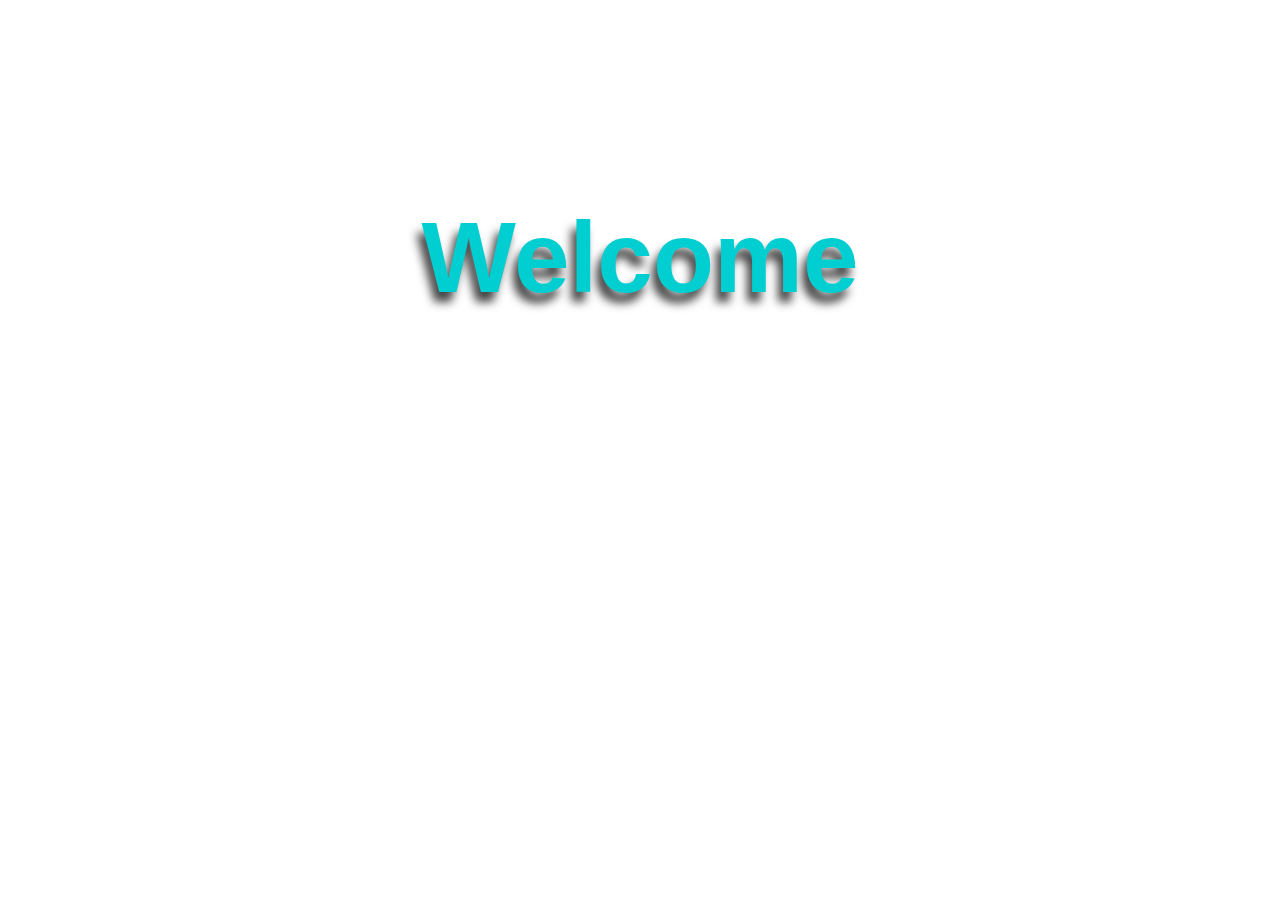
<file: welcome.html>
<!DOCTYPE html>
<!--A Sample Welcome preload screen-->
<html lang="en">

<head>
  <meta charset="utf-8">
  <style>
    body {
      margin: 0;
      padding: 0;
    }

    .welcome {
      font-size: 100px;
      color: darkturquoise;
      text-shadow: -5px 10px 10px #444;
      text-align: center;
      margin: 200px auto;
      font-family: arial;
    }
  </style>
</head>

<body>
  <h1 class="welcome">Welcome</h1>
</body>

</html>﻿
</file>
<file: css/agency.min.css>
/*!
 * Start Bootstrap - Agency v5.0.3 (https://startbootstrap.com/template-overviews/agency)
 * Copyright 2013-2018 Start Bootstrap
 * Licensed under MIT (https://github.com/BlackrockDigital/startbootstrap-agency/blob/master/LICENSE)
 */
body {
  overflow-x: hidden;
  font-family: 'Roboto Slab', -apple-system, BlinkMacSystemFont, 'Segoe UI', Roboto, 'Helvetica Neue', Arial, sans-serif, 'Apple Color Emoji', 'Segoe UI Emoji', 'Segoe UI Symbol', 'Noto Color Emoji'
}

p {
  line-height: 1.75
}

a {
  color: #4A5EA1
}

::placeholder { /* Chrome, Firefox, Opera, Safari 10.1+ */
  color: white;
  opacity: 1; /* Firefox */
}

/* Add a black background color to the top navigation bar */
.topnav {
  overflow: hidden;
  background-color: #e9e9e9;
}

/* Style the links inside the navigation bar */
.topnav a {
  float: left;
  display: block;
  color: black;
  text-align: center;
  padding: 14px 16px;
  text-decoration: none;
  font-size: 17px;
}

/* Change the color of links on hover */

/* Style the "active" element to highlight the current page */
.topnav a.active {
  background-color: #2196F3;
  color: white;
}

/* Style the search box inside the navigation bar */
.topnav input[type=text] {
  float: right;
  padding: 6px;
  border: none;
  align: center;
  margin-top: 8px;
  margin-right: 16px;
  font-size: 17px;
}

/* When the screen is less than 600px wide, stack the links and the search field vertically instead of horizontally */
@media screen and (max-width: 600px) {
  .topnav a, .topnav input[type=text] {
    float: none;
    display: block;
    text-align: left;
    width: 100%;
    margin: 0;
    padding: 14px;
  }
  .topnav input[type=text] {
    border: 1px solid #ccc;
  }
}

a:hover {
  color: #fff
}

.search{
  width: 80%;
  padding: .8%;
  font-size: 90%;
  background-color: transparent;
  color: #fff;
}

.submit{
  width: 15%;
  padding: .8%;
  font-size: 90%;
  background-color: #4A5EA1;
  color: white;
}
.text-primary {

  color: #4A5EA1 !important
}

h1, h2, h3, h4, h5, h6 {
  font-weight: 100;
  font-family: Montserrat, -apple-system, BlinkMacSystemFont, 'Segoe UI', Roboto, 'Helvetica Neue', Arial, sans-serif, 'Apple Color Emoji', 'Segoe UI Emoji', 'Segoe UI Symbol', 'Noto Color Emoji'
}

section {
  padding: 100px 0
}

section h2.section-heading {
  font-size: 45px;
  margin-top: 0;
  margin-bottom: 30px;
  color: black
}

bigtitle {
  font-size: 300%;
  margin-top: 200px;
  margin-bottom: 30px;
  color: white;
  font-family: Montserrat, -apple-system, BlinkMacSystemFont, 'Segoe UI', Roboto, 'Helvetica Neue', Arial, sans-serif, 'Apple Color Emoji', 'Segoe UI Emoji', 'Segoe UI Symbol', 'Noto Color Emoji'
}

logintitle {
  font-size: 50px;
  margin-top: 200px;
  margin-bottom: 30px;
  color: black;
  font-family: Montserrat, -apple-system, BlinkMacSystemFont, 'Segoe UI', Roboto, 'Helvetica Neue', Arial, sans-serif, 'Apple Color Emoji', 'Segoe UI Emoji', 'Segoe UI Symbol', 'Noto Color Emoji'
}



section h9.section-heading {
  font-size: 30px;
  color: #4A5EA1;
  font-weight: bold;
  margin-top: 0;
  margin-bottom: 30px;
  font-family: "Montserrat";
}

brad {
  font-size: 12px;
  color: black;
  font-weight: 200px;
  text-align: center;
  margin-top: 0;
  font-family: "Montserrat";
}

firm {
  font-size: 14px;
  color: black;
  font-weight: 200px;
  text-align: left;
  margin-top: 0;
  font-family: "Montserrat";
}


crtext {
  font-size: 12px;
  color: black;
  font-weight: 200px;
  text-align: right;
  margin-top: 0;
  font-family: "Montserrat";
}

subfot {
  font-size: 16px;
  color: black;
  font-weight: 200px;
  text-align: right;
  margin-top: 0;
  font-family: "Montserrat";
}

section h3.section-subheading {
  font-size: 22px;
  font-weight: 500;
  color: black;
  margin-bottom: 60px;
  text-transform: none;
}

section hserv.section-subheading {
  font-size: 20px;
  font-weight: 500;
  color: black;
  margin-bottom: 60px;
  text-transform: none;
    font-family: "Montserrat";
}

@media (min-width:768px) {
  section {
    padding: 60px 0
  }
}

.btn {
  font-family: Montserrat, -apple-system, BlinkMacSystemFont, 'Segoe UI', Roboto, 'Helvetica Neue', Arial, sans-serif, 'Apple Color Emoji', 'Segoe UI Emoji', 'Segoe UI Symbol', 'Noto Color Emoji';
  font-weight: 700
}

.btn-xl {
  font-size: 18px;
  padding: 20px 40px
}

.btn-primary {
  background-color: #4A5EA1;
  border-color: #4A5EA1
}

.btn-primary:active, .btn-primary:focus, .btn-primary:hover {
  background-color: #fec810 !important;
  border-color: #fec810 !important;
  color: #fff
}

.btn-primary:active, .btn-primary:focus {
  -webkit-box-shadow: 0 0 0 .2rem rgba(254, 209, 55, .5) !important;
  box-shadow: 0 0 0 .2rem rgba(254, 209, 55, .5) !important
}

::-moz-selection {
  background: #4A5EA1;
  text-shadow: none
}

::selection {
  background: #4A5EA1;
  text-shadow: none
}

img::-moz-selection {
  background: 0 0
}

img::selection {
  background: 0 0
}

img::-moz-selection {
  background: 0 0
}

#mainNav {
  background-color: black
}

#mainNav .navbar-toggler {
  font-size: 12px;
  right: 0;
  padding: 13px;
  text-transform: uppercase;
  color: #fff;
  border: 0;
  background-color: #4A5EA1;
  font-family: Montserrat, -apple-system, BlinkMacSystemFont, 'Segoe UI', Roboto, 'Helvetica Neue', Arial, sans-serif, 'Apple Color Emoji', 'Segoe UI Emoji', 'Segoe UI Symbol', 'Noto Color Emoji'
}

#mainNav .navbar-brand {
  color: #FFFFFF;
  font-family: 'Montserrat', -apple-system, BlinkMacSystemFont, 'Segoe UI', Roboto, 'Helvetica Neue', Arial, sans-serif, 'Apple Color Emoji', 'Segoe UI Emoji', 'Segoe UI Symbol', 'Noto Color Emoji'
}

#mainNav .navbar-brand.active, #mainNav .navbar-brand:active, #mainNav .navbar-brand:focus, #mainNav .navbar-brand:hover {
  color: #fec503
}

#mainNav .navbar-nav .nav-item .nav-link {
  font-size: 100%;
  font-weight: 400;
  padding: .75em 0;
  letter-spacing: 1px;
  color: white;
  font-family: Montserrat, -apple-system, BlinkMacSystemFont, 'Segoe UI', Roboto, 'Helvetica Neue', Arial, sans-serif, 'Apple Color Emoji', 'Segoe UI Emoji', 'Segoe UI Symbol', 'Noto Color Emoji'
}






#mainNav .navbar-nav .nav-item .nav-link.active, #mainNav .navbar-nav .nav-item .nav-link:hover {
  color: #4A5EA1
}

@media (min-width:992px) {
  #mainNav {
    padding-top: 25px;
    padding-bottom: 25px;
    -webkit-transition: padding-top .3s, padding-bottom .3s;
    transition: padding-top .3s, padding-bottom .3s;
    border: none;
    background-color: transparent
  }

  #mainNav .navbar-brand {
    font-size: 1.75em;
    -webkit-transition: all .3s;
    transition: all .3s
  }

  #mainNav .navbar-nav .nav-item .nav-link {
    padding: 1.1em 1em !important
  }

  #mainNav.navbar-shrink {
    padding-top: 0;
    padding-bottom: 0;
    background-color: black
  }

  #mainNav.navbar-shrink .navbar-brand {
    font-size: 1.25em;
    padding: 12px 0
  }
}

header.masthead {
  text-align: center;
  color: #fff;
  background-image: url(../img/header-bg.jpg);
  background-repeat: no-repeat;
  background-attachment: scroll;
  background-position: center center;
  background-size: cover
}

header.secondhead {
  text-align: center;
  color: #fff;
  background-image: url(../img/sp-bg.jpg);
  background-repeat: no-repeat;
  background-attachment: scroll;
  background-position: center center;
  background-size: cover
}

header.thirdhead {
  text-align: center;
  color: #fff;
  background-image: url(../img/ov-bg.jpg);
  background-repeat: no-repeat;
  background-attachment: scroll;
  background-position: center center;
  background-size: cover
}

header.masthead .intro-text {
  padding-top: 150px;
  padding-bottom: 100px
}

header.masthead .intro-text .intro-lead-in {
  font-size: 22px;
  font-style: italic;
  line-height: 22px;
  margin-bottom: 25px;
  font-family: 'Droid Serif', -apple-system, BlinkMacSystemFont, 'Segoe UI', Roboto, 'Helvetica Neue', Arial, sans-serif, 'Apple Color Emoji', 'Segoe UI Emoji', 'Segoe UI Symbol', 'Noto Color Emoji'
}

header.masthead .intro-text .intro-heading {
  font-size: 50px;
  font-weight: 700;
  line-height: 50px;
  margin-bottom: 25px;
  font-family: Montserrat, -apple-system, BlinkMacSystemFont, 'Segoe UI', Roboto, 'Helvetica Neue', Arial, sans-serif, 'Apple Color Emoji', 'Segoe UI Emoji', 'Segoe UI Symbol', 'Noto Color Emoji'
}

@media (min-width:768px) {
  header.masthead .intro-text {
    padding-top: 10px;
    padding-bottom: 10px;
  }

  header.masthead .intro-text .intro-lead-in {
    font-size: 40px;
    font-style: italic;
    line-height: 40px;
    margin-bottom: 25px;
    font-family: 'Droid Serif', -apple-system, BlinkMacSystemFont, 'Segoe UI', Roboto, 'Helvetica Neue', Arial, sans-serif, 'Apple Color Emoji', 'Segoe UI Emoji', 'Segoe UI Symbol', 'Noto Color Emoji'
  }

  header.masthead .intro-text .intro-heading {
    font-size: 75px;
    font-weight: 700;
    line-height: 75px;
    margin-bottom: 50px;
    font-family: Montserrat, -apple-system, BlinkMacSystemFont, 'Segoe UI', Roboto, 'Helvetica Neue', Arial, sans-serif, 'Apple Color Emoji', 'Segoe UI Emoji', 'Segoe UI Symbol', 'Noto Color Emoji'
  }
}

.service-heading {
  margin: 15px 0;
  text-transform: none
}

#portfolio .portfolio-item {
  right: 0;
  margin: 0 0 15px
}

#portfolio .portfolio-item .portfolio-link {
  position: relative;
  display: block;
  max-width: 400px;
  margin: 0 auto;
  cursor: pointer
}

#portfolio .portfolio-item .portfolio-link .portfolio-hover {
  position: absolute;
  width: 100%;
  height: 100%;
  -webkit-transition: all ease .5s;
  transition: all ease .5s;
  opacity: 0;
  background: rgba(254, 209, 54, .9)
}

#portfolio .portfolio-item .portfolio-link .portfolio-hover:hover {
  opacity: 1
}

#portfolio .portfolio-item .portfolio-link .portfolio-hover .portfolio-hover-content {
  font-size: 20px;
  position: absolute;
  top: 50%;
  width: 100%;
  height: 20px;
  margin-top: -12px;
  text-align: center;
  color: #fff
}

#portfolio .portfolio-item .portfolio-link .portfolio-hover .portfolio-hover-content i {
  margin-top: -12px
}

#portfolio .portfolio-item .portfolio-link .portfolio-hover .portfolio-hover-content h3, #portfolio .portfolio-item .portfolio-link .portfolio-hover .portfolio-hover-content h4 {
  margin: 0
}

#portfolio .portfolio-item .portfolio-caption {
  max-width: 400px;
  margin: 0 auto;
  padding: 25px;
  text-align: center;
  background-color: #fff
}

#portfolio .portfolio-item .portfolio-caption h4 {
  margin: 0;
  text-transform: none
}

#portfolio .portfolio-item .portfolio-caption p {
  font-size: 16px;
  font-style: italic;
  margin: 0;
  font-family: 'Droid Serif', -apple-system, BlinkMacSystemFont, 'Segoe UI', Roboto, 'Helvetica Neue', Arial, sans-serif, 'Apple Color Emoji', 'Segoe UI Emoji', 'Segoe UI Symbol', 'Noto Color Emoji'
}

#portfolio * {
  z-index: 2
}

@media (min-width:767px) {
  #portfolio .portfolio-item {
    margin: 0 0 30px
  }
}

.portfolio-modal {
  padding-right: 0 !important
}

.portfolio-modal .modal-dialog {
  margin: 1rem;
  max-width: 100vw
}

.portfolio-modal .modal-content {
  padding: 100px 0;
  text-align: center
}

.portfolio-modal .modal-content h2 {
  font-size: 3em;
  margin-bottom: 15px
}

.portfolio-modal .modal-content p {
  margin-bottom: 30px
}

.portfolio-modal .modal-content p.item-intro {
  font-size: 16px;
  font-style: italic;
  margin: 20px 0 30px;
  font-family: 'Droid Serif', -apple-system, BlinkMacSystemFont, 'Segoe UI', Roboto, 'Helvetica Neue', Arial, sans-serif, 'Apple Color Emoji', 'Segoe UI Emoji', 'Segoe UI Symbol', 'Noto Color Emoji'
}

.portfolio-modal .modal-content ul.list-inline {
  margin-top: 0;
  margin-bottom: 30px;
  margin-right: 20px
}

.portfolio-modal .modal-content img {
  margin-bottom: 30px
}

.portfolio-modal .modal-content button {
  cursor: pointer
}

.portfolio-modal .close-modal {
  position: absolute;
  top: 25px;
  right: 25px;
  width: 75px;
  height: 75px;
  cursor: pointer;
  background-color: transparent
}

.portfolio-modal .close-modal:hover {
  opacity: .3
}

.portfolio-modal .close-modal .lr {
  z-index: 1051;
  width: 1px;
  height: 75px;
  margin-left: 35px;
  -webkit-transform: rotate(45deg);
  transform: rotate(45deg);
  background-color: #FFFFFF
}

.portfolio-modal .close-modal .lr .rl {
  z-index: 1052;
  width: 1px;
  height: 75px;
  -webkit-transform: rotate(90deg);
  transform: rotate(90deg);
  background-color: #FFFFFF
}

.timeline {
  position: relative;
  padding: 0;
  list-style: none
}

.timeline:before {
  position: absolute;
  top: 0;
  bottom: 0;
  left: 40px;
  width: 2px;
  margin-left: -1.5px;
  content: '';
  background-color: #e9ecef
}

.timeline>li {
  position: relative;
  min-height: 50px;
  margin-bottom: 50px
}

.timeline>li:after, .timeline>li:before {
  display: table;
  content: ' '
}

.timeline>li:after {
  clear: both
}

.timeline>li .timeline-panel {
  position: relative;
  float: right;
  width: 100%;
  padding: 0 20px 0 100px;
  text-align: left
}

.timeline>li .timeline-panel:before {
  right: auto;
  left: -15px;
  border-right-width: 15px;
  border-left-width: 0
}

.timeline>li .timeline-panel:after {
  right: auto;
  left: -14px;
  border-right-width: 14px;
  border-left-width: 0
}

.timeline>li .timeline-image {
  position: absolute;
  z-index: 100;
  left: 0;
  width: 80px;
  height: 80px;
  margin-left: 0;
  text-align: center;
  color: #fff;
  border: 7px solid #e9ecef;
  border-radius: 100%;
  background-color: #4A5EA1
}

.timeline>li .timeline-image h4 {
  font-size: 10px;
  line-height: 14px;
  margin-top: 12px
}

.timeline>li.timeline-inverted>.timeline-panel {
  float: right;
  padding: 0 20px 0 100px;
  text-align: left
}

.timeline>li.timeline-inverted>.timeline-panel:before {
  right: auto;
  left: -15px;
  border-right-width: 15px;
  border-left-width: 0
}

.timeline>li.timeline-inverted>.timeline-panel:after {
  right: auto;
  left: -14px;
  border-right-width: 14px;
  border-left-width: 0
}

.timeline>li:last-child {
  margin-bottom: 0
}

.timeline .timeline-heading h4 {
  margin-top: 0;
  color: inherit
}

.timeline .timeline-heading h4.subheading {
  text-transform: none
}

.timeline .timeline-body>p, .timeline .timeline-body>ul {
  margin-bottom: 0
}

@media (min-width:768px) {
  .timeline:before {
    left: 50%
  }

  .timeline>li {
    min-height: 100px;
    margin-bottom: 100px
  }

  .timeline>li .timeline-panel {
    float: left;
    width: 41%;
    padding: 0 20px 20px 30px;
    text-align: right
  }

  .timeline>li .timeline-image {
    left: 50%;
    width: 100px;
    height: 100px;
    margin-left: -50px
  }

  .timeline>li .timeline-image h4 {
    font-size: 13px;
    line-height: 18px;
    margin-top: 16px
  }

  .timeline>li.timeline-inverted>.timeline-panel {
    float: right;
    padding: 0 30px 20px 20px;
    text-align: left
  }
}

@media (min-width:992px) {
  .timeline>li {
    min-height: 150px
  }

  .timeline>li .timeline-panel {
    padding: 0 20px 20px
  }

  .timeline>li .timeline-image {
    width: 150px;
    height: 150px;
    margin-left: -75px
  }

  .timeline>li .timeline-image h4 {
    font-size: 18px;
    line-height: 26px;
    margin-top: 30px
  }

  .timeline>li.timeline-inverted>.timeline-panel {
    padding: 0 20px 20px
  }
}

@media (min-width:1200px) {
  .timeline>li {
    min-height: 170px
  }

  .timeline>li .timeline-panel {
    padding: 0 20px 20px 100px
  }

  .timeline>li .timeline-image {
    width: 170px;
    height: 170px;
    margin-left: -85px
  }

  .timeline>li .timeline-image h4 {
    margin-top: 40px
  }

  .timeline>li.timeline-inverted>.timeline-panel {
    padding: 0 100px 20px 20px
  }
}

.team-member {
  margin-bottom: 50px;
  text-align: center
}

.team-member img {
  width: 225px;
  height: 225px;
  border: 7px solid #fff
}

.team-member h4 {
  margin-top: 25px;
  margin-bottom: 0;
  text-transform: none
}

.team-member p {
  margin-top: 0
}

section#contact {
  background-color: #FFFFFF;
  background-image: url(../img/map-image.png);
  background-repeat: no-repeat;
  background-position: center
}

section#contact .section-heading {
  color: black
}

section#contact .form-group {
  margin-bottom: 25px
}

section#contact .form-group input, section#contact .form-group textarea {
  padding: 20px
}

section#contact .form-group input.form-control {
  height: auto
}

section#contact .form-group textarea.form-control {
  height: 248px
}

section#contact .form-control:focus {
  border-color: #4A5EA1;
  -webkit-box-shadow: none;
  box-shadow: none
}

section#contact ::-webkit-input-placeholder {
  font-weight: 700;
  color: #ced4da;
  font-family: Montserrat, -apple-system, BlinkMacSystemFont, 'Segoe UI', Roboto, 'Helvetica Neue', Arial, sans-serif, 'Apple Color Emoji', 'Segoe UI Emoji', 'Segoe UI Symbol', 'Noto Color Emoji'
}

section#contact :-moz-placeholder {
  font-weight: 700;
  color: #ced4da;
  font-family: Montserrat, -apple-system, BlinkMacSystemFont, 'Segoe UI', Roboto, 'Helvetica Neue', Arial, sans-serif, 'Apple Color Emoji', 'Segoe UI Emoji', 'Segoe UI Symbol', 'Noto Color Emoji'
}

section#contact ::-moz-placeholder {
  font-weight: 700;
  color: #ced4da;
  font-family: Montserrat, -apple-system, BlinkMacSystemFont, 'Segoe UI', Roboto, 'Helvetica Neue', Arial, sans-serif, 'Apple Color Emoji', 'Segoe UI Emoji', 'Segoe UI Symbol', 'Noto Color Emoji'
}

section#contact :-ms-input-placeholder {
  font-weight: 700;
  color: #ced4da;
  font-family: Montserrat, -apple-system, BlinkMacSystemFont, 'Segoe UI', Roboto, 'Helvetica Neue', Arial, sans-serif, 'Apple Color Emoji', 'Segoe UI Emoji', 'Segoe UI Symbol', 'Noto Color Emoji'
}

footer {
  padding: 25px 0;
  text-align: center
}

footer span.copyright {
  font-size: 90%;
  line-height: 40px;
  text-transform: none;
  font-family: Montserrat, -apple-system, BlinkMacSystemFont, 'Segoe UI', Roboto, 'Helvetica Neue', Arial, sans-serif, 'Apple Color Emoji', 'Segoe UI Emoji', 'Segoe UI Symbol', 'Noto Color Emoji'
}

footer ul.quicklinks {
  font-size: 90%;
  line-height: 40px;
  margin-bottom: 0;
  text-transform: none;
  font-family: Montserrat, -apple-system, BlinkMacSystemFont, 'Segoe UI', Roboto, 'Helvetica Neue', Arial, sans-serif, 'Apple Color Emoji', 'Segoe UI Emoji', 'Segoe UI Symbol', 'Noto Color Emoji'
}

ul.social-buttons {
  margin-bottom: 0
}

ul.social-buttons li a {
  font-size: 20px;
  line-height: 50px;
  display: block;
  width: 50px;
  height: 50px;
  -webkit-transition: all .3s;
  transition: all .3s;
  color: #4A5EA1;
  border-radius: 100%;
  outline: 0;
  background-color: #FFFFFF
}


ul.social-buttons li a:active, ul.social-buttons li a:focus, ul.social-buttons li a:hover {
  background-color: #4A5EA1;
  color: #4A5EA1
}
</file>
